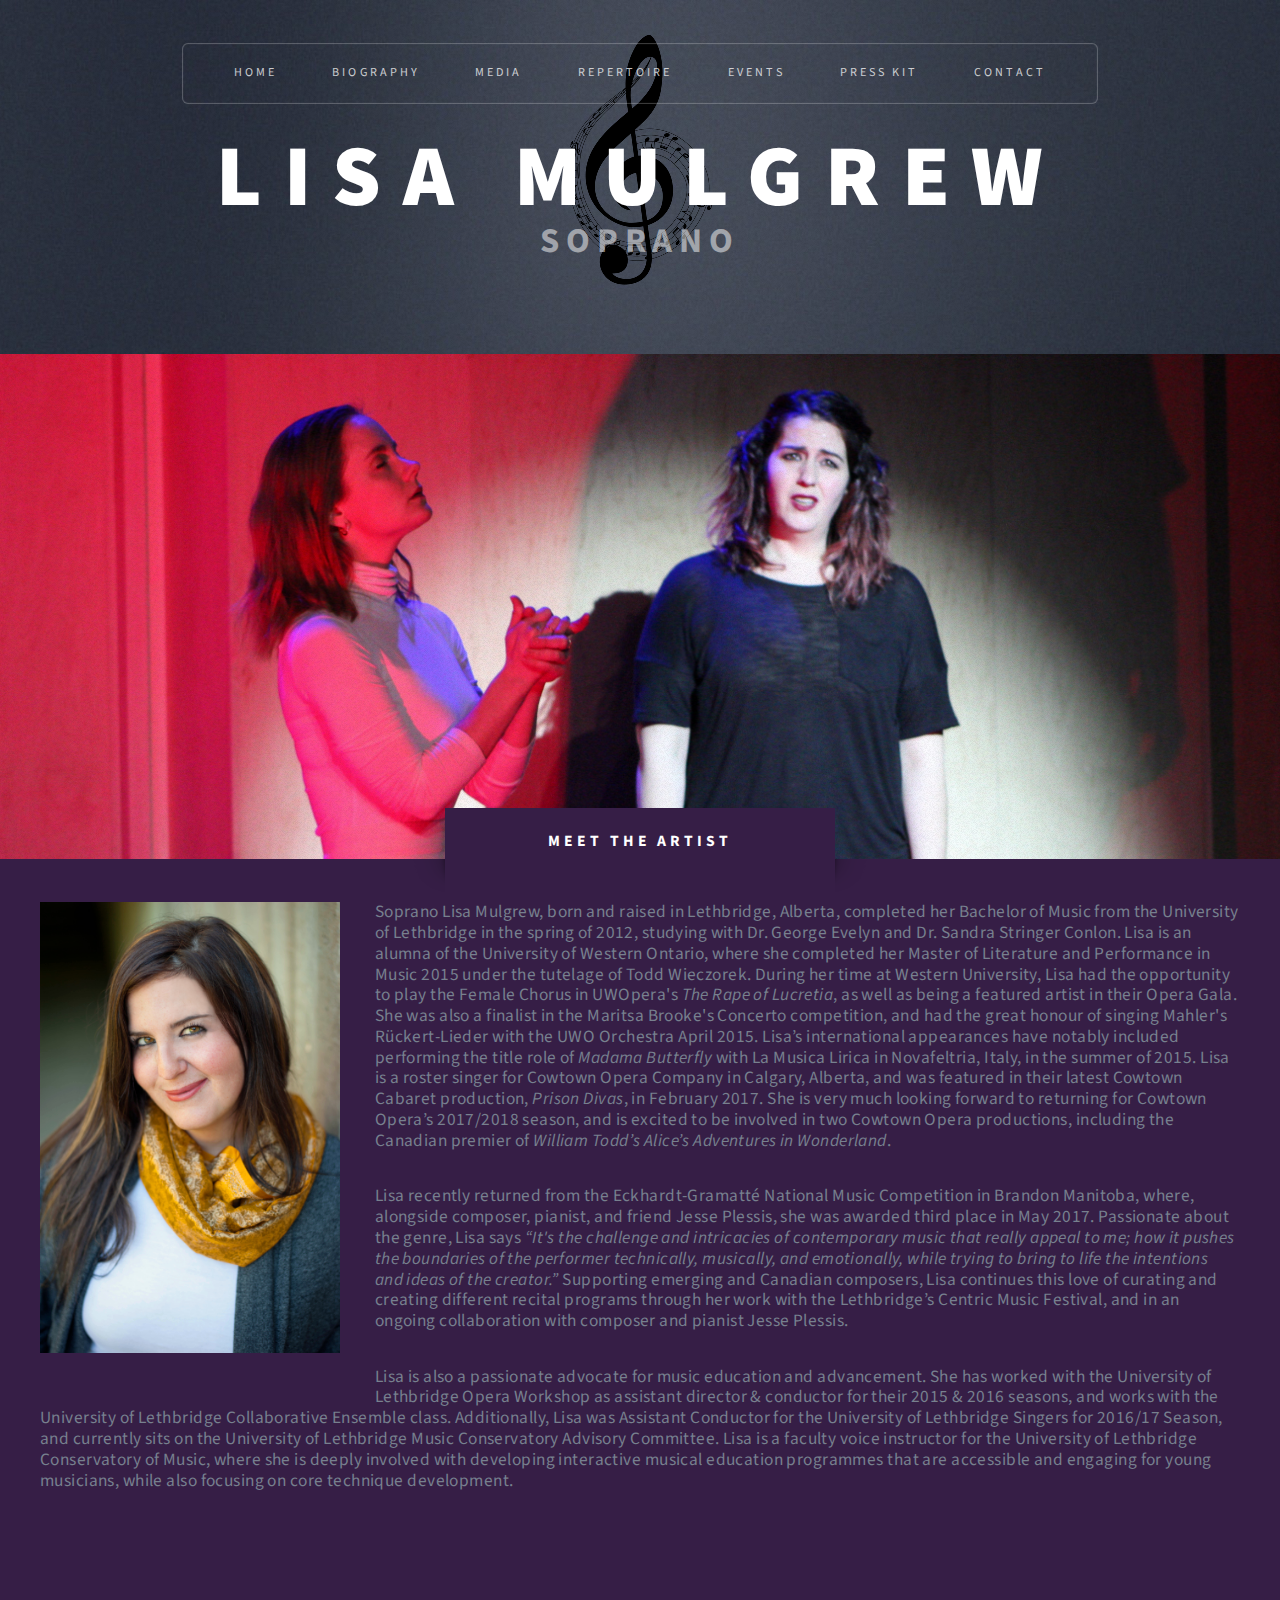
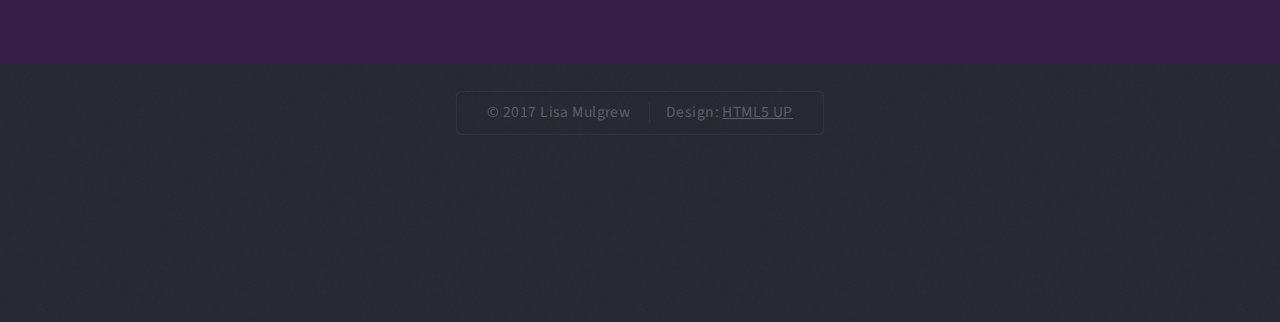
<file: biography.html>
<!DOCTYPE HTML>
<!--
	Escape Velocity by HTML5 UP
	html5up.net | @ajlkn
	Free for personal and commercial use under the CCA 3.0 license (html5up.net/license)
-->
<html>

<head>
    <title>Lisa Mulgrew | Biography</title>
    <meta charset="utf-8" />
    <meta name="viewport" content="width=device-width, initial-scale=1" />
    <!--[if lte IE 8]><script src="assets/js/ie/html5shiv.js"></script><![endif]-->
    <link rel="stylesheet" href="assets/css/main.css" />
    <!--[if lte IE 8]><link rel="stylesheet" href="assets/css/ie8.css" /><![endif]-->
</head>

<body class="no-sidebar">
    <div id="page-wrapper">

        <!-- Header -->
        <div id="header-wrapper" class="wrapper">
            <div id="header">

                <a href="#" class="image centered">
                <img src="images/Musical-Notes-Typography_144x250.png" alt="" />
				</a>
                <!-- Logo -->
                <div id="logo">
                    <h1><a href="index.html">Lisa Mulgrew</a></h1>
                    <p>Soprano</p>

                </div>

                <!-- Nav -->
                <nav id="nav">
                    <ul>
                        <li class="current"><a href="index.html">Home</a></li>
                        <li><a href="biography.html">Biography</a></li>
                        <li><a href="media.html">Media</a></li>
                        <li><a href="repertoire.html">Repertoire</a></li>
                        <li><a href="events.html">Events</a></li>
                        <li><a href="presskit.html">Press Kit</a></li>
                        <li><a href="contact.html">Contact</a></li>
                    </ul>
                </nav>

            </div>
               <a class="image featurednomargin">
										<img src="images/LiscaColtonHolmes.jpg" alt="" />
									</a>
        </div>

        <!-- Main -->
        <div class="wrapper style2">
            <div class="title">Meet the Artist</div>
            <div id="main" class="container">

                <!-- Content -->
                <div id="content">
                    <article class="box post">

                                    <a class="image headshotleft">
										<img src="images/Headshot1.jpg" alt="" />
									</a>
                        <p>Soprano Lisa Mulgrew, born and raised in Lethbridge, Alberta, completed her Bachelor of Music from the University of Lethbridge in the spring of 2012, studying with Dr. George Evelyn and Dr. Sandra Stringer Conlon.  Lisa is an alumna of the University of Western Ontario, where she completed her Master of Literature and Performance in Music 2015 under the tutelage of Todd Wieczorek. During her time at Western University, Lisa had the opportunity to play the Female Chorus in UWOpera's <i>The Rape of Lucretia</i>, as well as being a featured artist in their Opera Gala. She was also a finalist in the Maritsa Brooke's Concerto competition, and had the great honour of singing Mahler's Rückert-Lieder with the UWO Orchestra April 2015. Lisa’s international appearances have notably included performing the title role of <i>Madama Butterfly</i> with La Musica Lirica in Novafeltria, Italy, in the summer of 2015. Lisa is a roster singer for Cowtown Opera Company in Calgary, Alberta, and was featured in their latest Cowtown Cabaret production, <i>Prison Divas</i>, in February 2017. She is very much looking forward to returning for Cowtown Opera’s 2017/2018 season, and is excited to be involved in two Cowtown Opera productions, including the Canadian premier of <i>William Todd’s Alice’s Adventures in Wonderland</i>.</p>
                        <p>Lisa recently returned from the Eckhardt-Gramatté National Music Competition in Brandon Manitoba, where, alongside composer, pianist, and friend Jesse Plessis, she was awarded third place in May 2017. Passionate about the genre, Lisa says <i>“It's the challenge and intricacies of contemporary music that really appeal to me; how it pushes the boundaries of the performer technically, musically, and emotionally, while trying to bring to life the intentions and ideas of the creator.”</i> Supporting emerging and Canadian composers, Lisa continues this love of curating and creating different recital programs through her work with the Lethbridge’s Centric Music Festival, and in an ongoing collaboration with composer and pianist Jesse Plessis.</p>
                        <p>Lisa is also a passionate advocate for music education and advancement. She has worked with the University of Lethbridge Opera Workshop as assistant director & conductor for their 2015 & 2016 seasons, and works with the University of Lethbridge Collaborative Ensemble class. Additionally, Lisa was Assistant Conductor for the University of Lethbridge Singers for 2016/17 Season, and currently sits on the University of Lethbridge Music Conservatory Advisory Committee. Lisa is a faculty voice instructor for the University of Lethbridge Conservatory of Music, where she is deeply involved with developing interactive musical education programmes that are accessible and engaging for young musicians, while also focusing on core technique development.</p>
                    </article>
                </div>

            </div>
        </div>

        <!-- Footer -->
        <div id="footer-wrapper" class="wrapper">

            <div id="copyright">
                <ul>
                    <li>&copy; 2017 Lisa Mulgrew</li>
                    <li>Design: <a href="http://html5up.net">HTML5 UP</a></li>
                </ul>
            </div>
        </div>

    </div>

    <!-- Scripts -->

    <script src="assets/js/jquery.min.js"></script>
    <script src="assets/js/jquery.dropotron.min.js"></script>
    <script src="assets/js/skel.min.js"></script>
    <script src="assets/js/skel-viewport.min.js"></script>
    <script src="assets/js/util.js"></script>
    <!--[if lte IE 8]><script src="assets/js/ie/respond.min.js"></script><![endif]-->
    <script src="assets/js/main.js"></script>

</body>

</html>
</file>
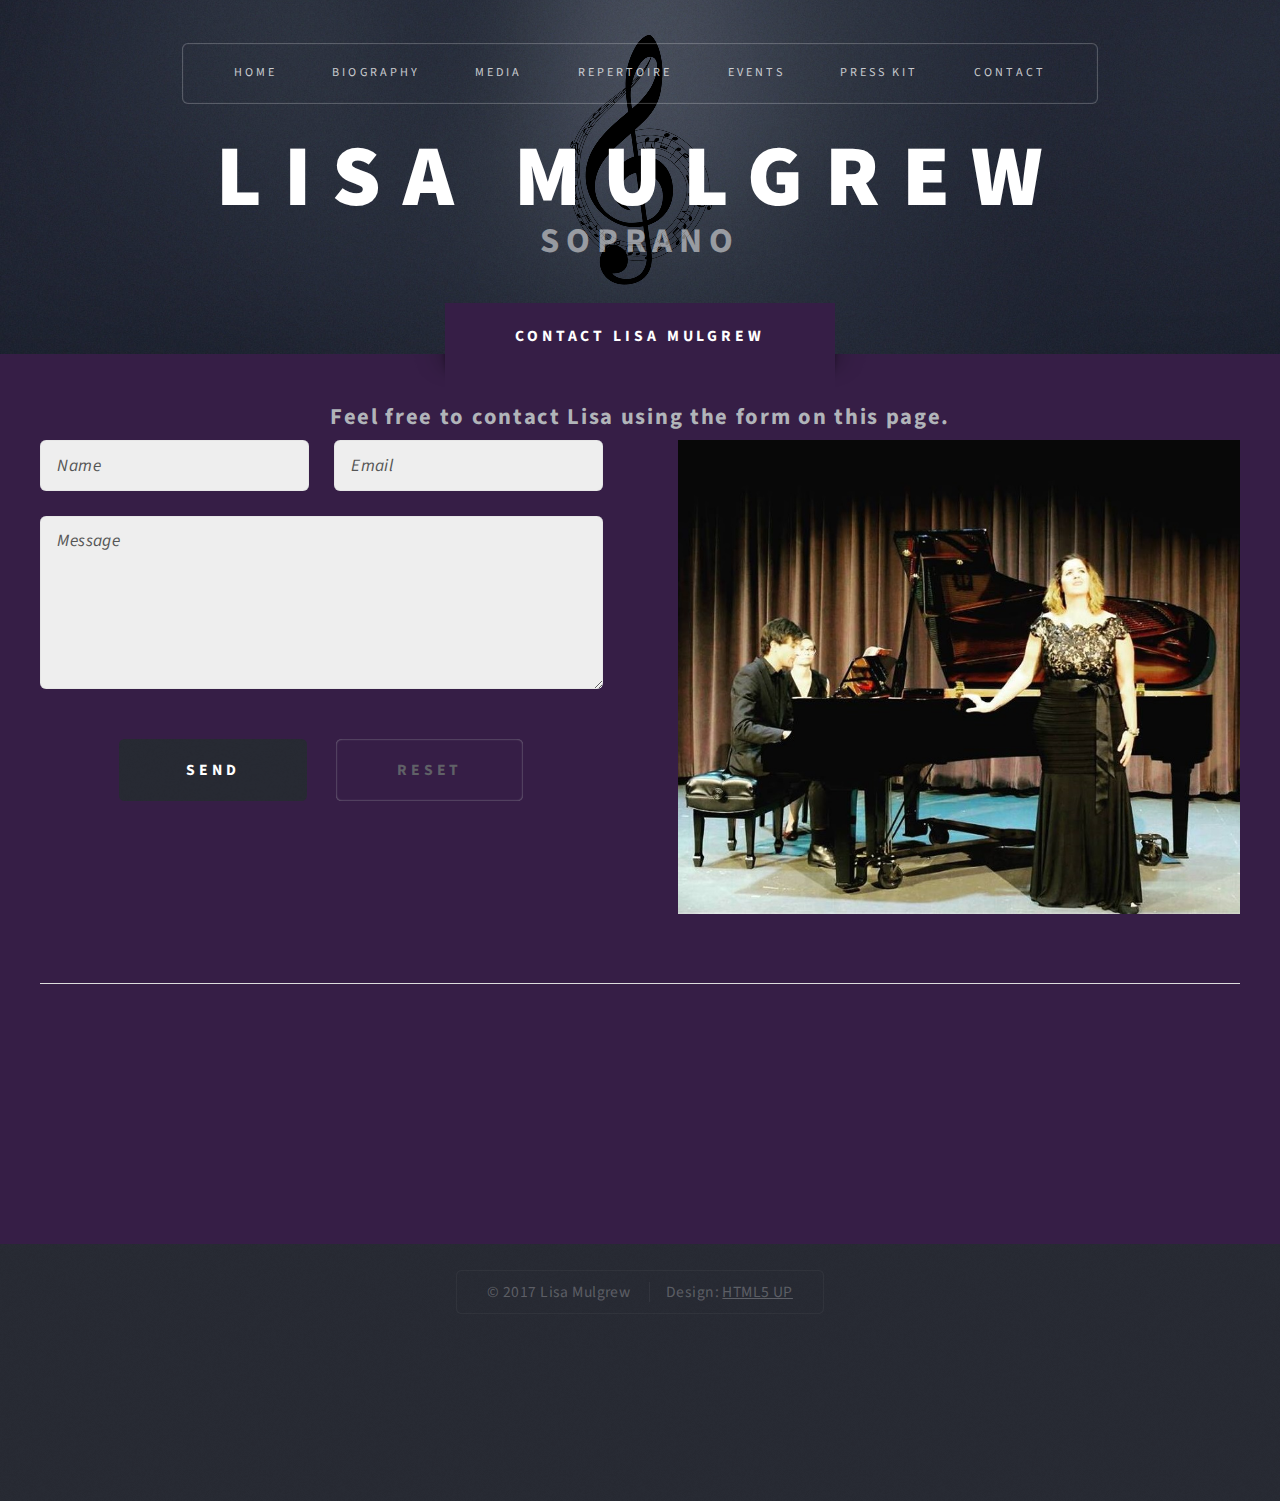
<file: contact.html>
<!DOCTYPE HTML>
<!--
	Escape Velocity by HTML5 UP
	html5up.net | @ajlkn
	Free for personal and commercial use under the CCA 3.0 license (html5up.net/license)
-->
<html>

<head>
    <title>Lisa Mulgrew | Contact</title>
    <meta charset="utf-8" />
    <meta name="viewport" content="width=device-width, initial-scale=1" />
    <!--[if lte IE 8]><script src="assets/js/ie/html5shiv.js"></script><![endif]-->
    <link rel="stylesheet" href="assets/css/main.css" />
    <!--[if lte IE 8]><link rel="stylesheet" href="assets/css/ie8.css" /><![endif]-->
</head>

<body class="no-sidebar">
    <div id="page-wrapper">

        <!-- Header -->
        <div id="header-wrapper" class="wrapper">
            <div id="header">

                <a href="#" class="image centered">
                <img src="images/Musical-Notes-Typography_144x250.png" alt="" />
				</a>
                <!-- Logo -->
                <div id="logo">
                    <h1><a href="index.html">Lisa Mulgrew</a></h1>
                    <p>Soprano</p>

                </div>

                <!-- Nav -->
                <nav id="nav">
                    <ul>
                        <li class="current"><a href="index.html">Home</a></li>
                        <li><a href="biography.html">Biography</a></li>
                        <li><a href="media.html">Media</a></li>
                        <li><a href="repertoire.html">Repertoire</a></li>
                        <li><a href="events.html">Events</a></li>
                        <li><a href="presskit.html">Press Kit</a></li>
                        <li><a href="contact.html">Contact</a></li>
                    </ul>
                </nav>

            </div>
        </div>

        <!-- Main -->
        <div class="wrapper style2">
            <div class="title">Contact Lisa Mulgrew</div>
            <div id="main" class="container">
                <p></p>
                <p></p>
                <!-- Content -->
                <div id="content">
                    <article class="box post">
                        <header class="style1">
                            <h1>
                                <p>Feel free to contact Lisa using the form on this page. </p>
                                <p> </p>
                            </h1>

                            <div class="row 150%">
                                <div class="6u 12u(mobile)">

                                    <!-- Contact Form -->
                                    <section>
                                        <form method="post" action="https://formspree.io/lisa.mulgrew@gmail.com">
                                            <div class="row 50%">
                                                <div class="6u 12u(mobile)">
                                                    <input type="text" name="name" id="contact-name" placeholder="Name" />
                                                </div>
                                                <div class="6u 12u(mobile)">
                                                    <input type="text" name="email" id="contact-email" placeholder="Email" />
                                                </div>
                                            </div>
                                            <div class="row 50%">
                                                <div class="12u">
                                                    <textarea name="message" id="contact-message" placeholder="Message" rows="4"></textarea>
                                                </div>
                                            </div>
                                            <div class="row">
                                                <div class="12u">
                                                    <ul class="actions">
                                                        <li><input type="submit" class="style1" value="Send" /></li>
                                                        <li><input type="reset" class="style2" value="Reset" /></li>
                                                    </ul>
                                                </div>
                                            </div>
                                        </form>
                                    </section>

                                </div>
                                <div class="6u 12u(mobile)">

                                    <!-- Contact -->
                                    <section class="feature-list small">
                                                                   <a class="image featured">
                                    <img src="images/JandL2.jpg" alt="" /></a>
                                    </section>

                                </div>
                            </div>
                            <hr />
                </div>

            </div>
        </div>




        <!-- Footer -->
        <div id="footer-wrapper" class="wrapper">

            <div id="copyright">
                <ul>
                    <li>&copy; 2017 Lisa Mulgrew</li>
                    <li>Design: <a href="http://html5up.net">HTML5 UP</a></li>
                </ul>
            </div>
        </div>

    </div>

    <!-- Scripts -->

    <script src="assets/js/jquery.min.js"></script>
    <script src="assets/js/jquery.dropotron.min.js"></script>
    <script src="assets/js/skel.min.js"></script>
    <script src="assets/js/skel-viewport.min.js"></script>
    <script src="assets/js/util.js"></script>
    <!--[if lte IE 8]><script src="assets/js/ie/respond.min.js"></script><![endif]-->
    <script src="assets/js/main.js"></script>

</body>

</html>
</file>
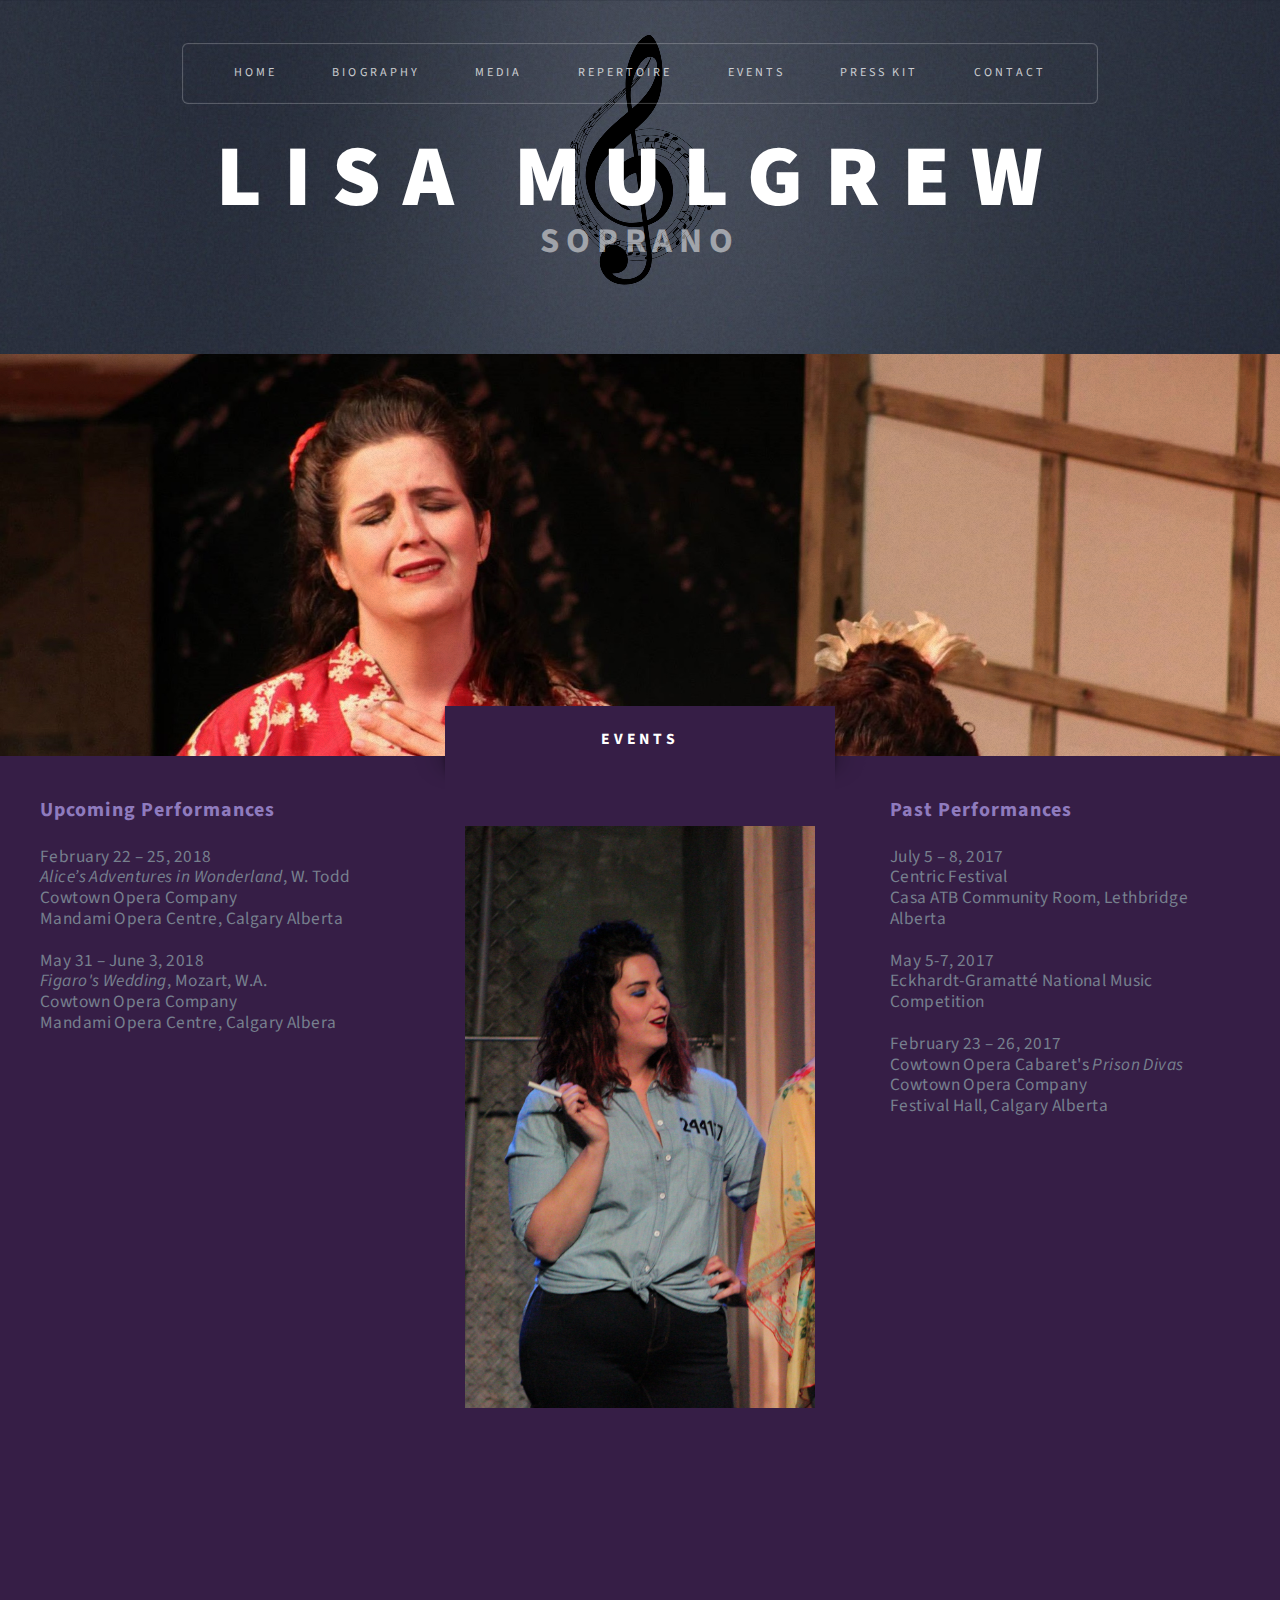
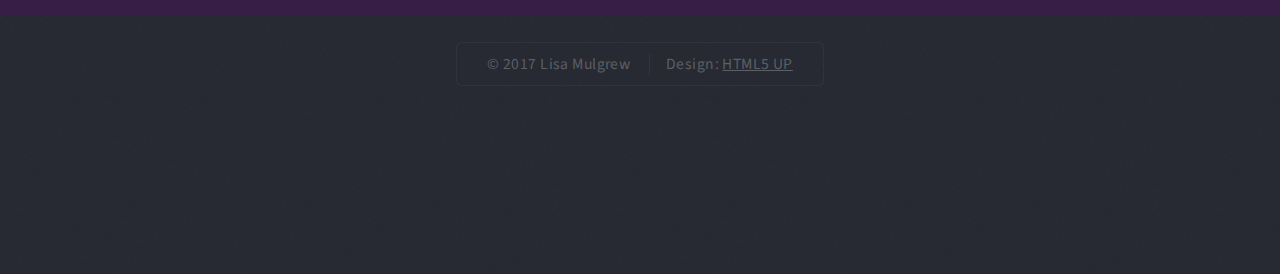
<file: events.html>
<!DOCTYPE HTML>
<!--
	Escape Velocity by HTML5 UP
	html5up.net | @ajlkn
	Free for personal and commercial use under the CCA 3.0 license (html5up.net/license)
-->
<html>

<head>
    <title>Lisa Mulgrew | Events</title>
    <meta charset="utf-8" />
    <meta name="viewport" content="width=device-width, initial-scale=1" />
    <!--[if lte IE 8]><script src="assets/js/ie/html5shiv.js"></script><![endif]-->
    <link rel="stylesheet" href="assets/css/main.css" />
    <!--[if lte IE 8]><link rel="stylesheet" href="assets/css/ie8.css" /><![endif]-->
</head>

<body class="no-sidebar">
    <div id="page-wrapper">

        <!-- Header -->
        <div id="header-wrapper" class="wrapper">
            <div id="header">

                <a href="#" class="image centered">
                <img src="images/Musical-Notes-Typography_144x250.png" alt="" />
				</a>
                <!-- Logo -->
                <div id="logo">
                    <h1><a href="index.html">Lisa Mulgrew</a></h1>
                    <p>Soprano</p>

                </div>

                <!-- Nav -->
                <nav id="nav">
                    <ul>
                        <li class="current"><a href="index.html">Home</a></li>
                        <li><a href="biography.html">Biography</a></li>
                        <li><a href="media.html">Media</a></li>
                        <li><a href="repertoire.html">Repertoire</a></li>
                        <li><a href="events.html">Events</a></li>
                        <li><a href="presskit.html">Press Kit</a></li>
                        <li><a href="contact.html">Contact</a></li>
                    </ul>
                </nav>

            </div>
                                   <a class="image featurednomargin">
                <img src="images/LisaButterfly3.jpg" alt="" />
				</a>
        </div>

        <!-- Main -->
        <div class="wrapper style2">
            <div class="title">Events</div>
            <div id="main" class="container">

                <!-- Content -->
                <div id="content">
                    
                    <div class="row 150%">
                        <div class="4u 12u(mobile)">
                            <section class="box">
                                <header>
                                    <h2>Upcoming Performances</h2>
                                </header>
                    <p>

February 22 – 25, 2018<br/>
<i>Alice’s Adventures in Wonderland</i>, W. Todd<br/>
Cowtown Opera Company<br/>
Mandami Opera Centre, Calgary Alberta<br/><br/>

May 31 – June 3, 2018<br/>
<i>Figaro's Wedding</i>, Mozart, W.A.<br/>
Cowtown Opera Company<br/>
Mandami Opera Centre, Calgary Albera<br/></p>    


                            </section>
                        </div>
                        <div class="4u 12u(mobile)">
                            <section class="box">
                                <header>
                                    <h2></h2>
                                </header>

                                <a class="image featured">
                                    <img src="images/prisondivas.jpg" alt="" /></a>

                             

                            </section>

                        </div>
                        <div class="4u 12u(mobile)">
                            <section class="box">


                                <header>
                                    <h2>Past Performances</h2>
                                </header>
<p>
July 5 – 8, 2017<br/>
Centric Festival <br/>
Casa ATB Community Room, Lethbridge Alberta<br/><br/>

May 5-7, 2017<br/>
Eckhardt-Gramatté National Music Competition<br/><br/>

February 23 – 26, 2017<br/>
Cowtown Opera Cabaret's <i>Prison Divas</i><br/>
Cowtown Opera Company<br/>
Festival Hall, Calgary Alberta<br/><br/>
    </p>

                            </section>
                        </div>


                    </div>                        

                    

                </div>
            </div>
        </div>

        <!-- Footer -->
        <div id="footer-wrapper" class="wrapper">

            <div id="copyright">
                <ul>
                    <li>&copy; 2017 Lisa Mulgrew</li>
                    <li>Design: <a href="http://html5up.net">HTML5 UP</a></li>
                </ul>
            </div>
        </div>


    </div>

    <!-- Scripts -->

    <script src="assets/js/jquery.min.js"></script>
    <script src="assets/js/jquery.dropotron.min.js"></script>
    <script src="assets/js/skel.min.js"></script>
    <script src="assets/js/skel-viewport.min.js"></script>
    <script src="assets/js/util.js"></script>
    <!--[if lte IE 8]><script src="assets/js/ie/respond.min.js"></script><![endif]-->
    <script src="assets/js/main.js"></script>

</body>

</html>
</file>
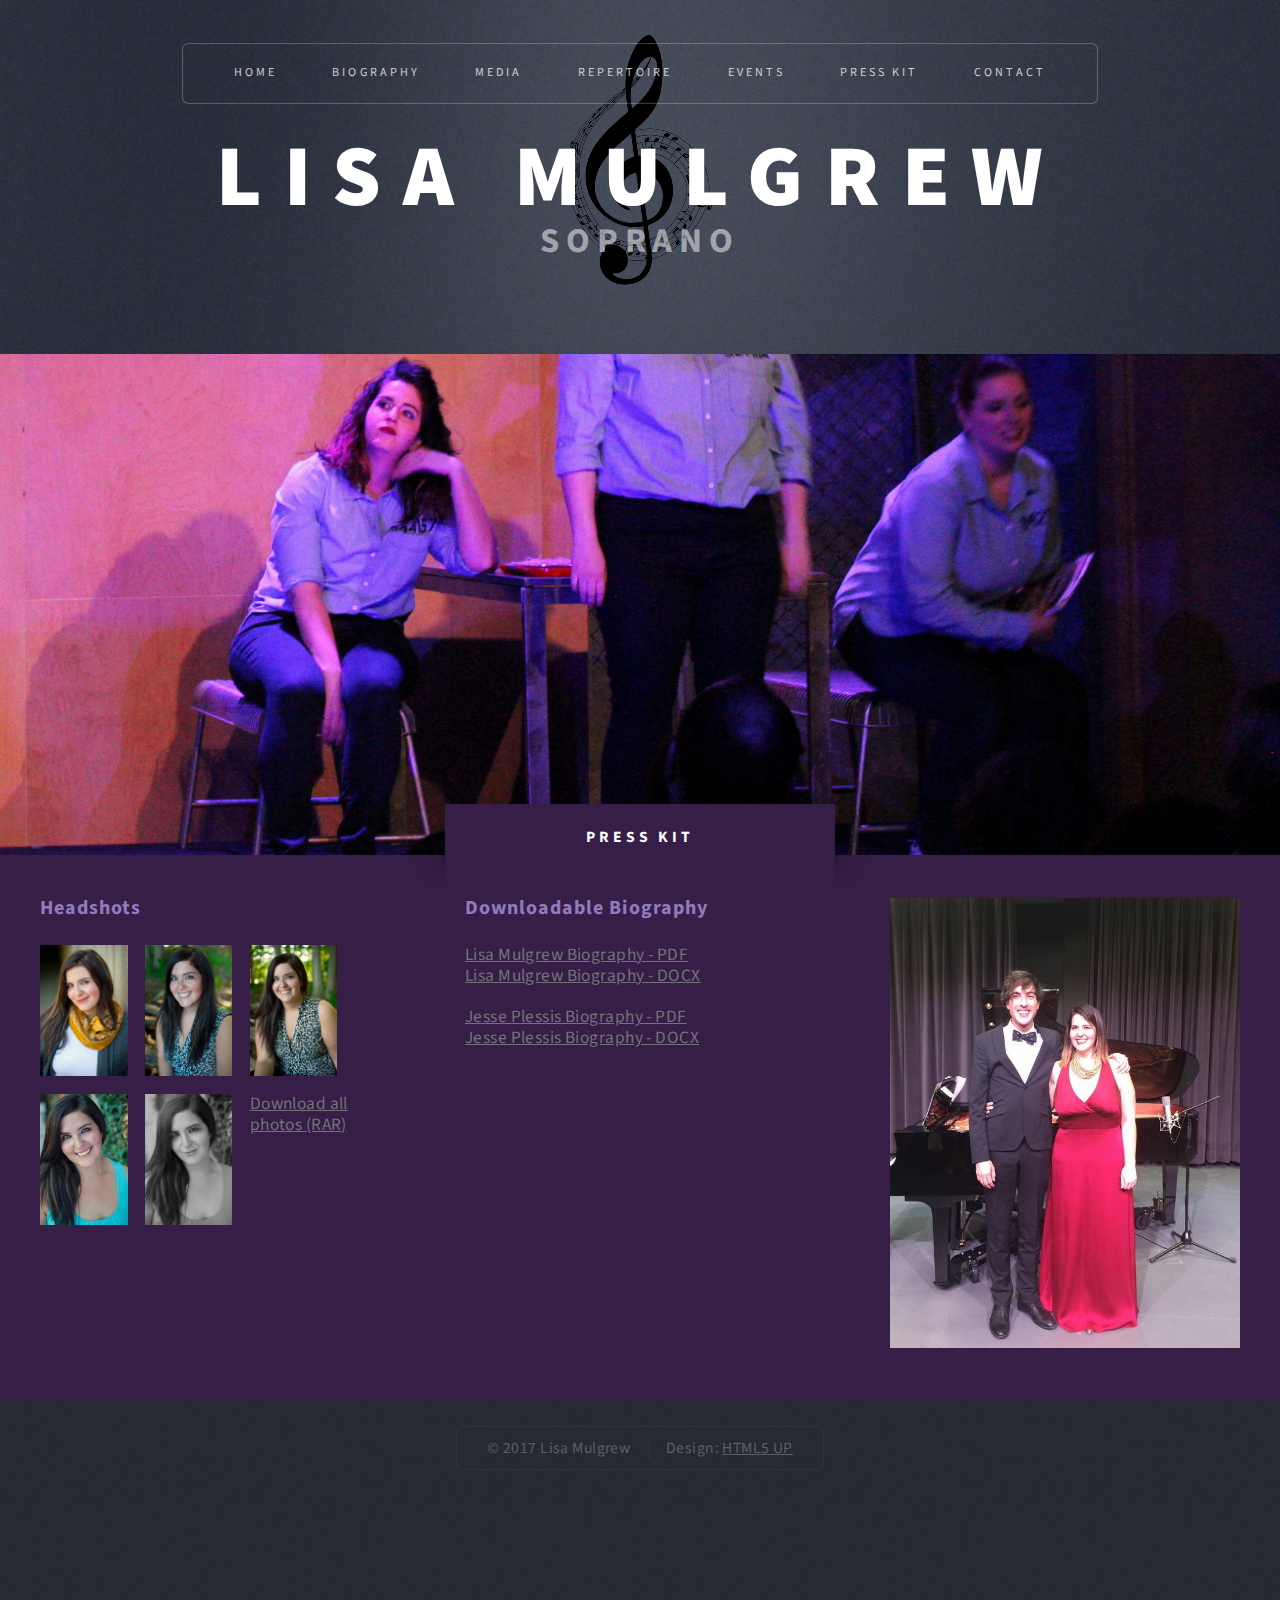
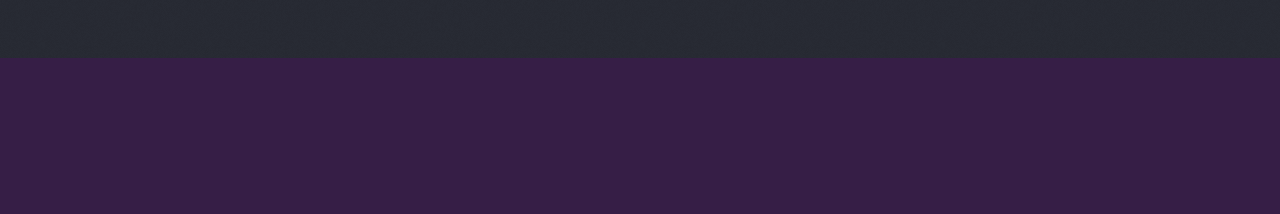
<file: presskit.html>
<!DOCTYPE HTML>
<!--
	Escape Velocity by HTML5 UP
	html5up.net | @ajlkn
	Free for personal and commercial use under the CCA 3.0 license (html5up.net/license)
-->
<html>

<head>
    <title>Lisa Mulgrew | Press Kit</title>
    <meta charset="utf-8" />
    <meta name="viewport" content="width=device-width, initial-scale=1" />
    <!--[if lte IE 8]><script src="assets/js/ie/html5shiv.js"></script><![endif]-->
    <link rel="stylesheet" href="assets/css/main.css" />
    <!--[if lte IE 8]><link rel="stylesheet" href="assets/css/ie8.css" /><![endif]-->
</head>

<body class="no-sidebar">
    <div id="page-wrapper">

        <!-- Header -->
        <div id="header-wrapper" class="wrapper">
            <div id="header">

                <a href="#" class="image centered">
                <img src="images/Musical-Notes-Typography_144x250.png" alt="" />
				</a>
                <!-- Logo -->
                <div id="logo">
                    <h1><a href="index.html">Lisa Mulgrew</a></h1>
                    <p>Soprano</p>

                </div>

                <!-- Nav -->
                <nav id="nav">
                    <ul>
                        <li class="current"><a href="index.html">Home</a></li>
                        <li><a href="biography.html">Biography</a></li>
                        <li><a href="media.html">Media</a></li>
                        <li><a href="repertoire.html">Repertoire</a></li>
                        <li><a href="events.html">Events</a></li>
                        <li><a href="presskit.html">Press Kit</a></li>
                        <li><a href="contact.html">Contact</a></li>
                    </ul>
                </nav>

            </div>

            <a class="image featurednomargin">
                <img src="images/w.jpg" alt="" />
				</a>

        </div>

        <!-- Main -->
        <div class="wrapper style2">
            <div class="title">Press Kit</div>
            <div id="main" class="container">

                <!-- Content -->

                <div id="content">

                    <div class="row 150%">
                        <div class="4u 12u(mobile)">
                            <section class="box">
                                <header>
                                    <h2>Headshots</h2>
                                </header>
<p>
                                <a href="presskit/Headshot1.jpg" class="image headerheadshotspresskit">
                                    <img src="images/Headshot1.jpg" alt="" /></a>
                                <a href="presskit/Headshot2.jpg" class="image headerheadshotspresskit">
                                    <img src="images/Headshot2.jpg" alt="" /></a>
                                <a href="presskit/Headshot3.jpg" class="image headerheadshotspresskit">
                                    <img src="images/Headshot3.jpg" alt="" /></a>
                                <a href="presskit/Headshot4.jpg" class="image headerheadshotspresskit">
                                    <img src="images/Headshot4.jpg" alt="" /></a>
                                <a href="presskit/Headshot5.jpg" class="image headerheadshotspresskit">
                                    <img src="images/Headshot5.jpg" alt="" /></a></p>
                                <p><a href="/presskit/Lisa-Mulgrew-Press-Kit.rar">Download all photos (RAR)</a></p>


                            </section>
                        </div>
                        <div class="4u 12u(mobile)">
                            <section class="box">
                                <header>
                                    <h2>Downloadable Biography</h2>
                                </header>

                                <a href="/presskit/LisaMulgrew.pdf">Lisa Mulgrew Biography - PDF</a> <br>
                                <a href="/presskit/LisaMulgrew.docx">Lisa Mulgrew Biography - DOCX</a> <br><br>
                                
                                <a href="/presskit/JessePlessis.pdf">Jesse Plessis Biography - PDF</a> <br>
                                <a href="/presskit/JessePlessis.docx">Jesse Plessis Biography - DOCX</a>

                             

                            </section>

                        </div>
                        <div class="4u 12u(mobile)">
                            <section class="box">

                                <a class="image featured">
                                    <img src="images/JandL.jpg" alt="" /></a>

                            </section>
                        </div>


                    </div>

                </div>
            </div>

 

            <!-- Footer -->
            <div id="footer-wrapper" class="wrapper">

                <div id="copyright">
                    <ul>
                        <li>&copy; 2017 Lisa Mulgrew</li>
                        <li>Design: <a href="http://html5up.net">HTML5 UP</a></li>
                    </ul>
                </div>
            </div>

        </div>

        <!-- Scripts -->

        <script src="assets/js/jquery.min.js"></script>
        <script src="assets/js/jquery.dropotron.min.js"></script>
        <script src="assets/js/skel.min.js"></script>
        <script src="assets/js/skel-viewport.min.js"></script>
        <script src="assets/js/util.js"></script>
        <!--[if lte IE 8]><script src="assets/js/ie/respond.min.js"></script><![endif]-->
        <script src="assets/js/main.js"></script>

</body>

</html>
</file>
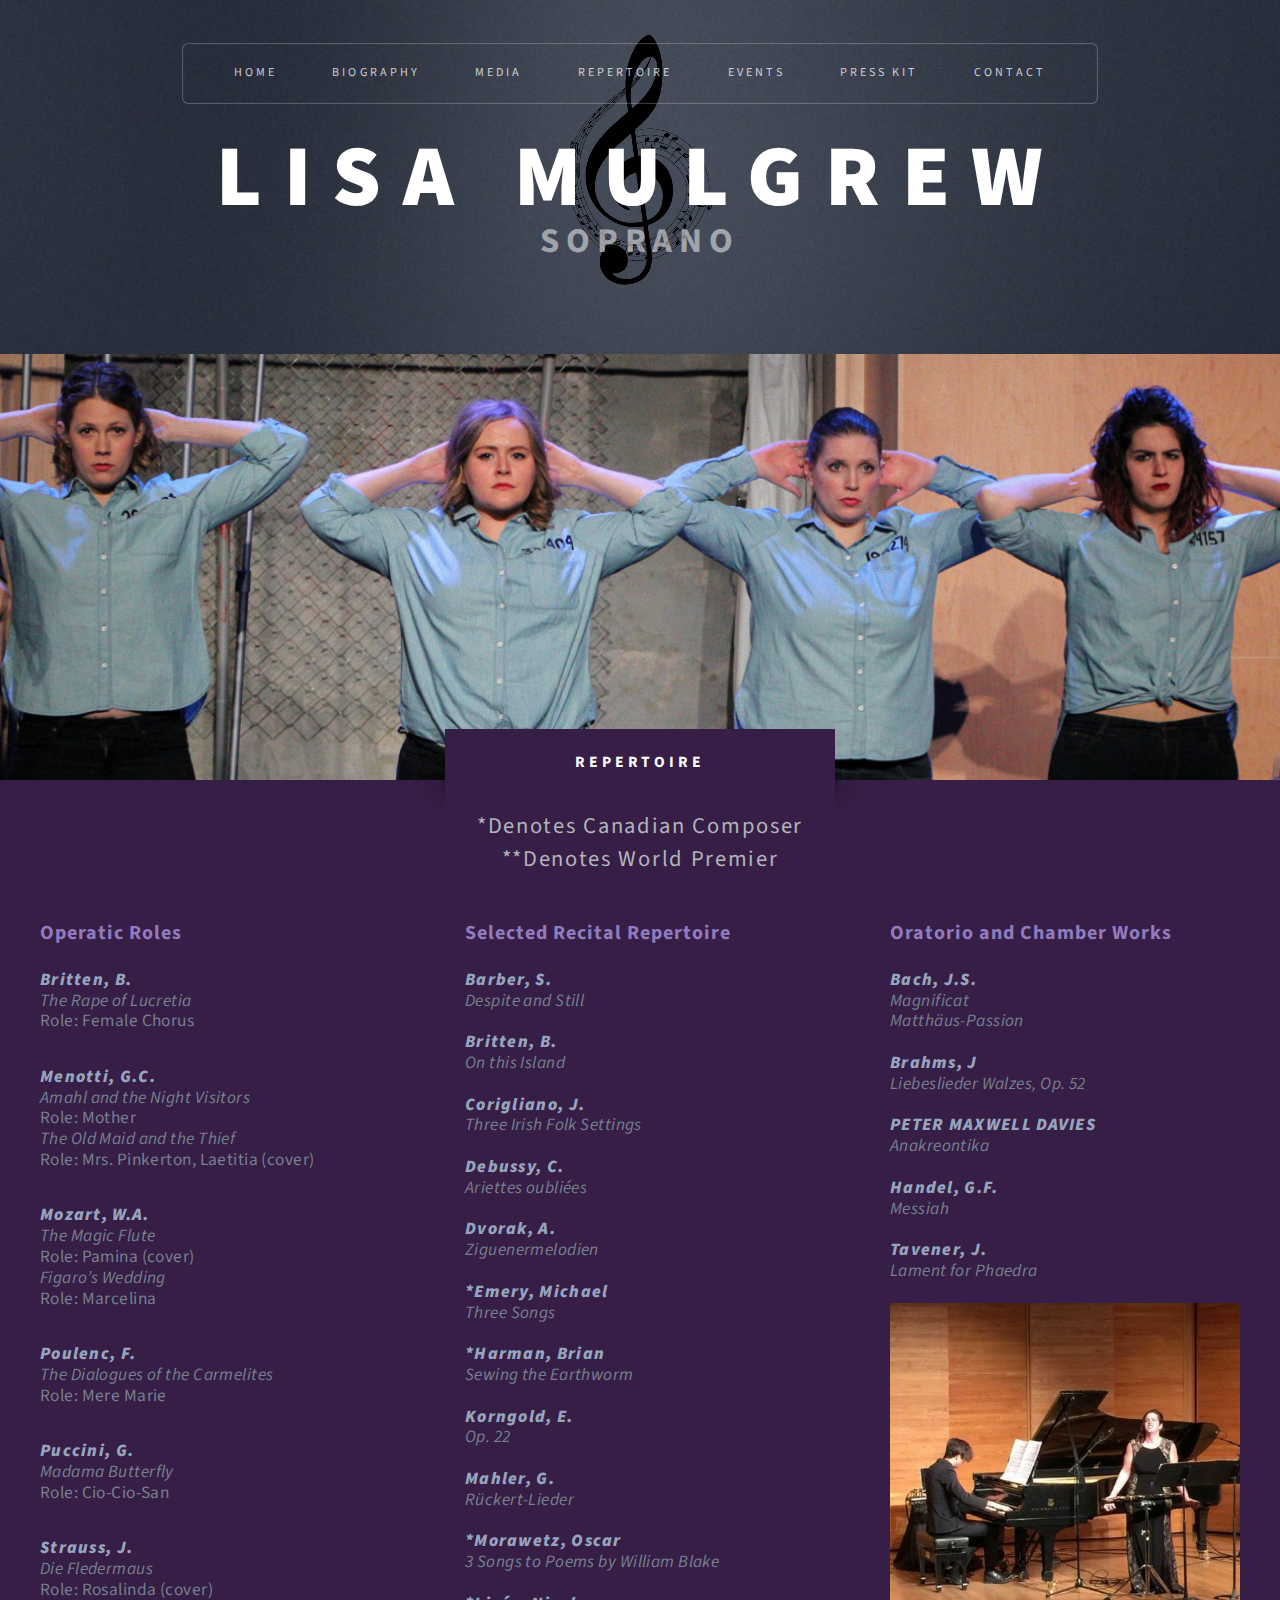
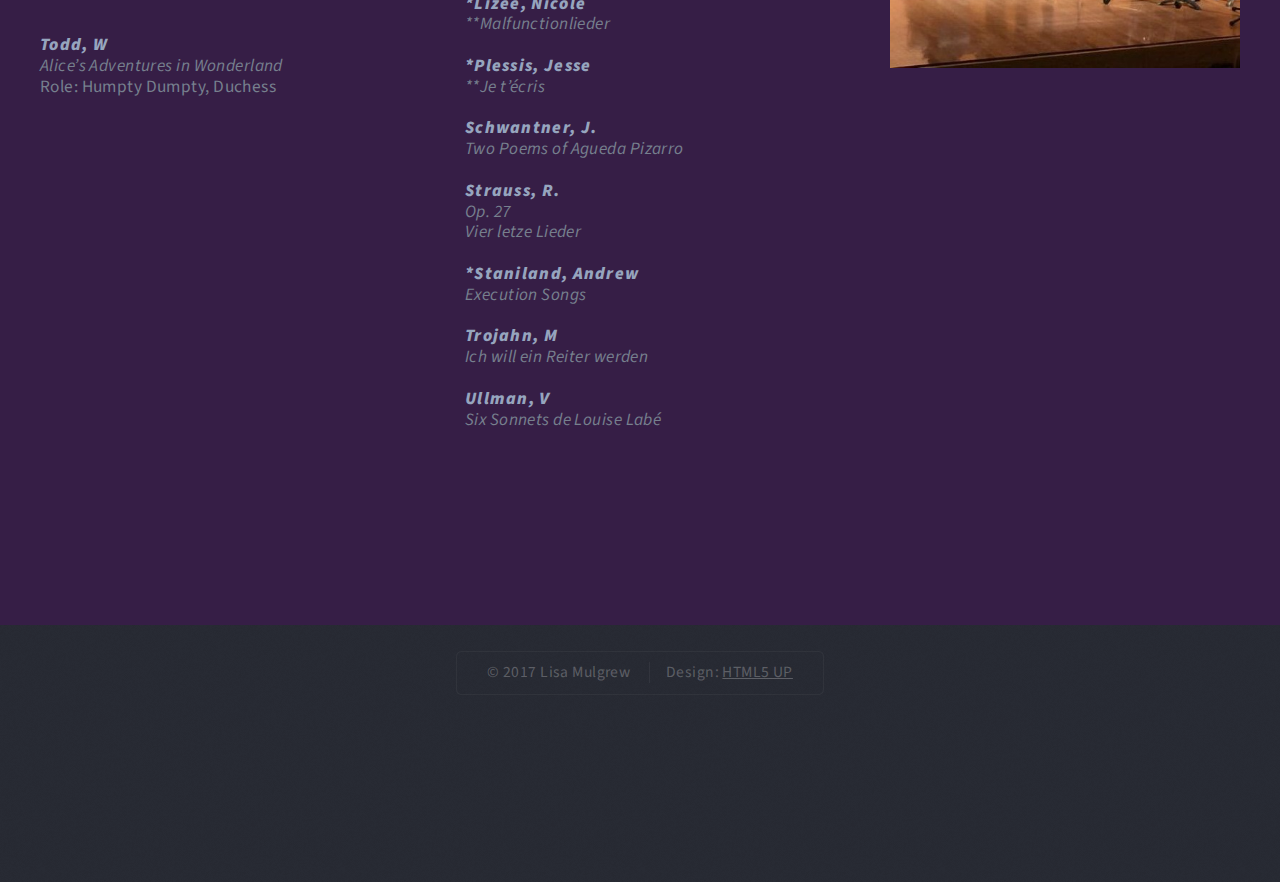
<file: repertoire.html>
<!DOCTYPE HTML>
<!--
	Escape Velocity by HTML5 UP
	html5up.net | @ajlkn
	Free for personal and commercial use under the CCA 3.0 license (html5up.net/license)
-->
<html>

<head>
    <title>Lisa Mulgrew | Repertoire</title>
    <meta charset="utf-8" />
    <meta name="viewport" content="width=device-width, initial-scale=1" />
    <!--[if lte IE 8]><script src="assets/js/ie/html5shiv.js"></script><![endif]-->
    <link rel="stylesheet" href="assets/css/main.css" />
    <!--[if lte IE 8]><link rel="stylesheet" href="assets/css/ie8.css" /><![endif]-->
</head>

<body class="no-sidebar">
    <div id="page-wrapper">

        <!-- Header -->
        <div id="header-wrapper" class="wrapper">
            <div id="header">

                <a href="#" class="image centered">
                <img src="images/Musical-Notes-Typography_144x250.png" alt="" />
				</a>
                <!-- Logo -->
                <div id="logo">
                    <h1><a href="index.html">Lisa Mulgrew</a></h1>
                    <p>Soprano</p>

                </div>

                <!-- Nav -->
                <nav id="nav">
                    <ul>
                        <li class="current"><a href="index.html">Home</a></li>
                        <li><a href="biography.html">Biography</a></li>
                        <li><a href="media.html">Media</a></li>
                        <li><a href="repertoire.html">Repertoire</a></li>
                        <li><a href="events.html">Events</a></li>
                        <li><a href="presskit.html">Press Kit</a></li>
                        <li><a href="contact.html">Contact</a></li>
                    </ul>
                </nav>

            </div>
                            <a class="image featurednomargin">
                <img src="images/prison2.jpg" alt="" />
				</a>
        </div>

        <!-- Main -->
        <div class="wrapper style2">
            <div class="title">Repertoire</div>
            <div id="main" class="container">

                <!-- Content -->
                <div id="content">
                    <article class="box post">
                        <header class="style1">
                            <p>*Denotes Canadian Composer<br/>
                                </p>
                            <p>**Denotes World Premier<br/>
                                </p>
                            
                        </header>
                        
                    <div class="row 150%">
                        <div class="4u 12u(mobile)">
                            <section class="box">
                                <header>
                                    <h2>Operatic Roles</h2>
                                </header>

<p><b><i>Britten, B.</i></b><br/>
<i>The Rape of Lucretia</i><br/> 
Role: Female Chorus<br/>              
<p><b><i>Menotti, G.C.</i></b><br/>
<i>Amahl and the Night Visitors</i><br/>
Role: Mother<br/>
<i>The Old Maid and the Thief</i><br/>
Role: Mrs. Pinkerton, Laetitia (cover)<br/>
<p><b><i>Mozart, W.A.</i></b><br/>
<i>The Magic Flute</i><br/> 
Role: Pamina (cover)<br/>          
<i>Figaro’s Wedding</i><br/>
Role: Marcelina</p>
<p><b><i>Poulenc, F.</i></b><br/>
<i>The Dialogues of the Carmelites</i><br/>
Role: Mere Marie<br/>    
<p><b><i>Puccini, G.</i></b><br/>
<i>Madama Butterfly</i><br/> 
Role: Cio-Cio-San
<p><b><i>Strauss, J.</i></b><br/>
<i>Die Fledermaus</i><br/>
Role: Rosalinda (cover)</p>        
<p><b><i>Todd, W</i></b><br/>
<i>Alice’s Adventures in Wonderland</i><br/>
Role: Humpty Dumpty, Duchess<br/>
                                </p>
                               
                            </section>
                        </div>
                        <div class="4u 12u(mobile)">
                            <section class="box">
                                <header>
                                    <h2>Selected Recital Repertoire</h2>
                                </header>

<p><b><i>Barber, S.</i></b><br/>
<i>Despite and Still</i><br/><br/>
<b><i>Britten, B.</i></b><br/>
<i>On this Island</i><br/><br/>
<b><i>Corigliano, J.</i></b><br/>
<i>Three Irish Folk Settings</i><br/><br/>
<b><i>Debussy, C.</i></b><br/>
<i>Ariettes oubliées</i><br/><br/>
<b><i>Dvorak, A.</i></b><br/>
<i>Ziguenermelodien</i><br/><br/>
<b><i>*Emery, Michael</i></b><br/>
<i>Three Songs</i><br/><br/>
<b><i>*Harman, Brian</i></b><br/>
<i>Sewing the Earthworm</i><br/><br/>
<b><i>Korngold, E.</i></b><br/>
<i>Op. 22</i><br/><br/>
<b><i>Mahler, G.</i></b><br/>
<i>Rückert-Lieder</i><br/><br/>
<b><i>*Morawetz, Oscar</i></b><br/>
<i>3 Songs to Poems by William Blake</i><br/><br/>
<b><i>*Lizée, Nicole</i></b><br/>
<i>**Malfunctionlieder</i><br/><br/>
<b><i>*Plessis, Jesse</i></b><br/>
<i>**Je t’écris</i><br/><br/>
<b><i>Schwantner, J.</i></b><br/>
<i>Two Poems of Agueda Pizarro</i><br/><br/>

<b><i>Strauss, R.</i></b><br/>
<i>Op. 27</i><br/>
<i>Vier letze Lieder</i><br/><br/>

<b><i>*Staniland, Andrew</i></b><br/>
<i>Execution Songs</i><br/><br/>

<b><i>Trojahn, M</i></b><br/>
<i>Ich will ein Reiter werden</i><br/><br/>

<b><i>Ullman, V</i></b><br/>
<i>Six Sonnets de Louise Labé</i><br/><br/>
                                </p>
                               
                            </section>
                        </div>
                        <div class="4u 12u(mobile)">
                            <section class="box">
                                <header>
                                    <h2>Oratorio and Chamber Works</h2>
                                </header>

                                <p>
<b><i>Bach, J.S.</i></b><br/>
<i>Magnificat</i><br/>
<i>Matthäus-Passion</i><br/><br/>
<b><i>Brahms, J</i></b><br/>
<i>Liebeslieder Walzes, Op. 52</i><br/><br/>
<b><i>PETER MAXWELL DAVIES</i></b><br/>
<i>Anakreontika</i><br/><br/>

<b><i>Handel, G.F.</i></b><br/>
<i>Messiah</i><br/><br/>
<b><i>Tavener, J.</i></b><br/>
<i>Lament for Phaedra</i><br/><br/>
  <a class="image featured">
                                    <img src="images/Egre1.jpg" alt="" /></a>

                                    
                                    
                                </p>
     
                            </section>
                        </div>
                    </div>
                        
  
                    </article>

                </div>

            </div>
        </div>

        <!-- Footer -->
        <div id="footer-wrapper" class="wrapper">

            <div id="copyright">
                <ul>
                    <li>&copy; 2017 Lisa Mulgrew</li>
                    <li>Design: <a href="http://html5up.net">HTML5 UP</a></li>
                </ul>
            </div>
        </div>


    </div>

    <!-- Scripts -->

    <script src="assets/js/jquery.min.js"></script>
    <script src="assets/js/jquery.dropotron.min.js"></script>
    <script src="assets/js/skel.min.js"></script>
    <script src="assets/js/skel-viewport.min.js"></script>
    <script src="assets/js/util.js"></script>
    <!--[if lte IE 8]><script src="assets/js/ie/respond.min.js"></script><![endif]-->
    <script src="assets/js/main.js"></script>

</body>

</html>
</file>
<file: assets/css/ie8.css>
/*
	Escape Velocity by HTML5 UP
	html5up.net | @ajlkn
	Free for personal and commercial use under the CCA 3.0 license (html5up.net/license)
*/

/* Basic */

	form input[type="text"],
	form input[type="email"],
	form input[type="password"],
	form select,
	form textarea {
		position: relative;
		-ms-behavior: url("assets/js/ie/PIE.htc");
	}

	input[type="button"],
	input[type="submit"],
	input[type="reset"] {
		position: relative;
		-ms-behavior: url("assets/js/ie/PIE.htc");
	}

	.button,
	#intro > .style2,
	#copyright ul,
	#nav > ul,
	.dropotron {
		position: relative;
		-ms-behavior: url("assets/js/ie/PIE.htc");
	}

/* Section/Article */

	section > .last-child,
	article > .last-child,
	section.last-child,
	article.last-child {
		margin-bottom: 0;
	}

/* Wrappers */

	.wrapper .title:before, .wrapper .title:after {
		display: none;
	}

	#header-wrapper {
		-ms-behavior: url("assets/js/ie/backgroundsize.min.htc");
	}

/* Copyright */

	#copyright {
		margin: 0;
	}
</file>
<file: assets/css/main.css>
@import url("https://fonts.googleapis.com/css?family=Source+Sans+Pro:400,400italic,700,900");
@import url("font-awesome.min.css");

/*
	Escape Velocity by HTML5 UP
	html5up.net | @ajlkn
	Free for personal and commercial use under the CCA 3.0 license (html5up.net/license)
*/

/* Reset */

	html, body, div, span, applet, object, iframe, h1, h2, h3, h4, h5, h6, p, blockquote, pre, a, abbr, acronym, address, big, cite, code, del, dfn, em, img, ins, kbd, q, s, samp, small, strike, strong, sub, sup, tt, var, b, u, i, center, dl, dt, dd, ol, ul, li, fieldset, form, label, legend, table, caption, tbody, tfoot, thead, tr, th, td, article, aside, canvas, details, embed, figure, figcaption, footer, header, hgroup, menu, nav, output, ruby, section, summary, time, mark, audio, video {
		margin: 0;
		padding: 0;
		border: 0;
		font-size: 100%;
		font: inherit;
		vertical-align: baseline;
	}

	article, aside, details, figcaption, figure, footer, header, hgroup, menu, nav, section {
		display: block;
	}

	body {
		line-height: 1;
	}

	ol, ul {
		list-style: none;
	}

	blockquote, q {
		quotes: none;
	}

	blockquote:before, blockquote:after, q:before, q:after {
		content: '';
		content: none;
	}

	table {
		border-collapse: collapse;
		border-spacing: 0;
	}

	body {
		-webkit-text-size-adjust: none;
	}

/* Box Model */

	*, *:before, *:after {
		-moz-box-sizing: border-box;
		-webkit-box-sizing: border-box;
		box-sizing: border-box;
	}

/* Containers */

	.container {
		margin-left: auto;
		margin-right: auto;
	}

	.container.\31 25\25 {
		width: 100%;
		max-width: 1200px;
		min-width: 960px;
	}

	.container.\37 5\25 {
		width: 720px;
	}

	.container.\35 0\25 {
		width: 480px;
	}

	.container.\32 5\25 {
		width: 240px;
	}

	.container {
		width: 960px;
	}

	@media screen and (min-width: 737px) {

		.container.\31 25\25 {
			width: 100%;
			max-width: 1500px;
			min-width: 1200px;
		}

		.container.\37 5\25 {
			width: 900px;
		}

		.container.\35 0\25 {
			width: 600px;
		}

		.container.\32 5\25 {
			width: 300px;
		}

		.container {
			width: 1200px;
		}

	}

	@media screen and (min-width: 737px) and (max-width: 1200px) {

		.container.\31 25\25 {
			width: 100%;
			max-width: 1250px;
			min-width: 1000px;
		}

		.container.\37 5\25 {
			width: 750px;
		}

		.container.\35 0\25 {
			width: 500px;
		}

		.container.\32 5\25 {
			width: 250px;
		}

		.container {
			width: 1000px;
		}

	}

	@media screen and (max-width: 736px) {

		.container.\31 25\25 {
			width: 100%;
			max-width: 125%;
			min-width: 100%;
		}

		.container.\37 5\25 {
			width: 75%;
		}

		.container.\35 0\25 {
			width: 50%;
		}

		.container.\32 5\25 {
			width: 25%;
		}

		.container {
			width: 100% !important;
		}

	}

/* Grid */

	.row {
		border-bottom: solid 1px transparent;
		-moz-box-sizing: border-box;
		-webkit-box-sizing: border-box;
		box-sizing: border-box;
	}

	.row > * {
		float: left;
		-moz-box-sizing: border-box;
		-webkit-box-sizing: border-box;
		box-sizing: border-box;
	}

	.row:after, .row:before {
		content: '';
		display: block;
		clear: both;
		height: 0;
	}

	.row.uniform > * > :first-child {
		margin-top: 0;
	}

	.row.uniform > * > :last-child {
		margin-bottom: 0;
	}

	.row.\30 \25 > * {
		padding: 0 0 0 0px;
	}

	.row.\30 \25 {
		margin: 0 0 -1px 0px;
	}

	.row.uniform.\30 \25 > * {
		padding: 0px 0 0 0px;
	}

	.row.uniform.\30 \25 {
		margin: 0px 0 -1px 0px;
	}

	.row > * {
		padding: 0 0 0 40px;
	}

	.row {
		margin: 0 0 -1px -40px;
	}

	.row.uniform > * {
		padding: 40px 0 0 40px;
	}

	.row.uniform {
		margin: -40px 0 -1px -40px;
	}

	.row.\32 00\25 > * {
		padding: 0 0 0 80px;
	}

	.row.\32 00\25 {
		margin: 0 0 -1px -80px;
	}

	.row.uniform.\32 00\25 > * {
		padding: 80px 0 0 80px;
	}

	.row.uniform.\32 00\25 {
		margin: -80px 0 -1px -80px;
	}

	.row.\31 50\25 > * {
		padding: 0 0 0 60px;
	}

	.row.\31 50\25 {
		margin: 0 0 -1px -60px;
	}

	.row.uniform.\31 50\25 > * {
		padding: 60px 0 0 60px;
	}

	.row.uniform.\31 50\25 {
		margin: -60px 0 -1px -60px;
	}

	.row.\35 0\25 > * {
		padding: 0 0 0 20px;
	}

	.row.\35 0\25 {
		margin: 0 0 -1px -20px;
	}

	.row.uniform.\35 0\25 > * {
		padding: 20px 0 0 20px;
	}

	.row.uniform.\35 0\25 {
		margin: -20px 0 -1px -20px;
	}

	.row.\32 5\25 > * {
		padding: 0 0 0 10px;
	}

	.row.\32 5\25 {
		margin: 0 0 -1px -10px;
	}

	.row.uniform.\32 5\25 > * {
		padding: 10px 0 0 10px;
	}

	.row.uniform.\32 5\25 {
		margin: -10px 0 -1px -10px;
	}

	.\31 2u, .\31 2u\24 {
		width: 100%;
		clear: none;
		margin-left: 0;
	}

	.\31 1u, .\31 1u\24 {
		width: 91.6666666667%;
		clear: none;
		margin-left: 0;
	}

	.\31 0u, .\31 0u\24 {
		width: 83.3333333333%;
		clear: none;
		margin-left: 0;
	}

	.\39 u, .\39 u\24 {
		width: 75%;
		clear: none;
		margin-left: 0;
	}

	.\38 u, .\38 u\24 {
		width: 66.6666666667%;
		clear: none;
		margin-left: 0;
	}

	.\37 u, .\37 u\24 {
		width: 58.3333333333%;
		clear: none;
		margin-left: 0;
	}

	.\36 u, .\36 u\24 {
		width: 50%;
		clear: none;
		margin-left: 0;
	}

	.\35 u, .\35 u\24 {
		width: 41.6666666667%;
		clear: none;
		margin-left: 0;
	}

	.\34 u, .\34 u\24 {
		width: 33.3333333333%;
		clear: none;
		margin-left: 0;
	}

	.\33 u, .\33 u\24 {
		width: 25%;
		clear: none;
		margin-left: 0;
	}

	.\32 u, .\32 u\24 {
		width: 16.6666666667%;
		clear: none;
		margin-left: 0;
	}

	.\31 u, .\31 u\24 {
		width: 8.3333333333%;
		clear: none;
		margin-left: 0;
	}

	.\31 2u\24 + *,
	.\31 1u\24 + *,
	.\31 0u\24 + *,
	.\39 u\24 + *,
	.\38 u\24 + *,
	.\37 u\24 + *,
	.\36 u\24 + *,
	.\35 u\24 + *,
	.\34 u\24 + *,
	.\33 u\24 + *,
	.\32 u\24 + *,
	.\31 u\24 + * {
		clear: left;
	}

	.\-11u {
		margin-left: 91.66667%;
	}

	.\-10u {
		margin-left: 83.33333%;
	}

	.\-9u {
		margin-left: 75%;
	}

	.\-8u {
		margin-left: 66.66667%;
	}

	.\-7u {
		margin-left: 58.33333%;
	}

	.\-6u {
		margin-left: 50%;
	}

	.\-5u {
		margin-left: 41.66667%;
	}

	.\-4u {
		margin-left: 33.33333%;
	}

	.\-3u {
		margin-left: 25%;
	}

	.\-2u {
		margin-left: 16.66667%;
	}

	.\-1u {
		margin-left: 8.33333%;
	}

	@media screen and (min-width: 737px) {

		.row > * {
			padding: 50px 0 0 50px;
		}

		.row {
			margin: -50px 0 -1px -50px;
		}

		.row.uniform > * {
			padding: 50px 0 0 50px;
		}

		.row.uniform {
			margin: -50px 0 -1px -50px;
		}

		.row.\32 00\25 > * {
			padding: 100px 0 0 100px;
		}

		.row.\32 00\25 {
			margin: -100px 0 -1px -100px;
		}

		.row.uniform.\32 00\25 > * {
			padding: 100px 0 0 100px;
		}

		.row.uniform.\32 00\25 {
			margin: -100px 0 -1px -100px;
		}

		.row.\31 50\25 > * {
			padding: 75px 0 0 75px;
		}

		.row.\31 50\25 {
			margin: -75px 0 -1px -75px;
		}

		.row.uniform.\31 50\25 > * {
			padding: 75px 0 0 75px;
		}

		.row.uniform.\31 50\25 {
			margin: -75px 0 -1px -75px;
		}

		.row.\35 0\25 > * {
			padding: 25px 0 0 25px;
		}

		.row.\35 0\25 {
			margin: -25px 0 -1px -25px;
		}

		.row.uniform.\35 0\25 > * {
			padding: 25px 0 0 25px;
		}

		.row.uniform.\35 0\25 {
			margin: -25px 0 -1px -25px;
		}

		.row.\32 5\25 > * {
			padding: 12.5px 0 0 12.5px;
		}

		.row.\32 5\25 {
			margin: -12.5px 0 -1px -12.5px;
		}

		.row.uniform.\32 5\25 > * {
			padding: 12.5px 0 0 12.5px;
		}

		.row.uniform.\32 5\25 {
			margin: -12.5px 0 -1px -12.5px;
		}

		.\31 2u\28desktop\29, .\31 2u\24\28desktop\29 {
			width: 100%;
			clear: none;
			margin-left: 0;
		}

		.\31 1u\28desktop\29, .\31 1u\24\28desktop\29 {
			width: 91.6666666667%;
			clear: none;
			margin-left: 0;
		}

		.\31 0u\28desktop\29, .\31 0u\24\28desktop\29 {
			width: 83.3333333333%;
			clear: none;
			margin-left: 0;
		}

		.\39 u\28desktop\29, .\39 u\24\28desktop\29 {
			width: 75%;
			clear: none;
			margin-left: 0;
		}

		.\38 u\28desktop\29, .\38 u\24\28desktop\29 {
			width: 66.6666666667%;
			clear: none;
			margin-left: 0;
		}

		.\37 u\28desktop\29, .\37 u\24\28desktop\29 {
			width: 58.3333333333%;
			clear: none;
			margin-left: 0;
		}

		.\36 u\28desktop\29, .\36 u\24\28desktop\29 {
			width: 50%;
			clear: none;
			margin-left: 0;
		}

		.\35 u\28desktop\29, .\35 u\24\28desktop\29 {
			width: 41.6666666667%;
			clear: none;
			margin-left: 0;
		}

		.\34 u\28desktop\29, .\34 u\24\28desktop\29 {
			width: 33.3333333333%;
			clear: none;
			margin-left: 0;
		}

		.\33 u\28desktop\29, .\33 u\24\28desktop\29 {
			width: 25%;
			clear: none;
			margin-left: 0;
		}

		.\32 u\28desktop\29, .\32 u\24\28desktop\29 {
			width: 16.6666666667%;
			clear: none;
			margin-left: 0;
		}

		.\31 u\28desktop\29, .\31 u\24\28desktop\29 {
			width: 8.3333333333%;
			clear: none;
			margin-left: 0;
		}

		.\31 2u\24\28desktop\29 + *,
		.\31 1u\24\28desktop\29 + *,
		.\31 0u\24\28desktop\29 + *,
		.\39 u\24\28desktop\29 + *,
		.\38 u\24\28desktop\29 + *,
		.\37 u\24\28desktop\29 + *,
		.\36 u\24\28desktop\29 + *,
		.\35 u\24\28desktop\29 + *,
		.\34 u\24\28desktop\29 + *,
		.\33 u\24\28desktop\29 + *,
		.\32 u\24\28desktop\29 + *,
		.\31 u\24\28desktop\29 + * {
			clear: left;
		}

		.\-11u\28desktop\29 {
			margin-left: 91.66667%;
		}

		.\-10u\28desktop\29 {
			margin-left: 83.33333%;
		}

		.\-9u\28desktop\29 {
			margin-left: 75%;
		}

		.\-8u\28desktop\29 {
			margin-left: 66.66667%;
		}

		.\-7u\28desktop\29 {
			margin-left: 58.33333%;
		}

		.\-6u\28desktop\29 {
			margin-left: 50%;
		}

		.\-5u\28desktop\29 {
			margin-left: 41.66667%;
		}

		.\-4u\28desktop\29 {
			margin-left: 33.33333%;
		}

		.\-3u\28desktop\29 {
			margin-left: 25%;
		}

		.\-2u\28desktop\29 {
			margin-left: 16.66667%;
		}

		.\-1u\28desktop\29 {
			margin-left: 8.33333%;
		}

	}

	@media screen and (min-width: 737px) and (max-width: 1200px) {

		.row > * {
			padding: 35px 0 0 35px;
		}

		.row {
			margin: -35px 0 -1px -35px;
		}

		.row.uniform > * {
			padding: 35px 0 0 35px;
		}

		.row.uniform {
			margin: -35px 0 -1px -35px;
		}

		.row.\32 00\25 > * {
			padding: 70px 0 0 70px;
		}

		.row.\32 00\25 {
			margin: -70px 0 -1px -70px;
		}

		.row.uniform.\32 00\25 > * {
			padding: 70px 0 0 70px;
		}

		.row.uniform.\32 00\25 {
			margin: -70px 0 -1px -70px;
		}

		.row.\31 50\25 > * {
			padding: 52.5px 0 0 52.5px;
		}

		.row.\31 50\25 {
			margin: -52.5px 0 -1px -52.5px;
		}

		.row.uniform.\31 50\25 > * {
			padding: 52.5px 0 0 52.5px;
		}

		.row.uniform.\31 50\25 {
			margin: -52.5px 0 -1px -52.5px;
		}

		.row.\35 0\25 > * {
			padding: 17.5px 0 0 17.5px;
		}

		.row.\35 0\25 {
			margin: -17.5px 0 -1px -17.5px;
		}

		.row.uniform.\35 0\25 > * {
			padding: 17.5px 0 0 17.5px;
		}

		.row.uniform.\35 0\25 {
			margin: -17.5px 0 -1px -17.5px;
		}

		.row.\32 5\25 > * {
			padding: 8.75px 0 0 8.75px;
		}

		.row.\32 5\25 {
			margin: -8.75px 0 -1px -8.75px;
		}

		.row.uniform.\32 5\25 > * {
			padding: 8.75px 0 0 8.75px;
		}

		.row.uniform.\32 5\25 {
			margin: -8.75px 0 -1px -8.75px;
		}

		.\31 2u\28tablet\29, .\31 2u\24\28tablet\29 {
			width: 100%;
			clear: none;
			margin-left: 0;
		}

		.\31 1u\28tablet\29, .\31 1u\24\28tablet\29 {
			width: 91.6666666667%;
			clear: none;
			margin-left: 0;
		}

		.\31 0u\28tablet\29, .\31 0u\24\28tablet\29 {
			width: 83.3333333333%;
			clear: none;
			margin-left: 0;
		}

		.\39 u\28tablet\29, .\39 u\24\28tablet\29 {
			width: 75%;
			clear: none;
			margin-left: 0;
		}

		.\38 u\28tablet\29, .\38 u\24\28tablet\29 {
			width: 66.6666666667%;
			clear: none;
			margin-left: 0;
		}

		.\37 u\28tablet\29, .\37 u\24\28tablet\29 {
			width: 58.3333333333%;
			clear: none;
			margin-left: 0;
		}

		.\36 u\28tablet\29, .\36 u\24\28tablet\29 {
			width: 50%;
			clear: none;
			margin-left: 0;
		}

		.\35 u\28tablet\29, .\35 u\24\28tablet\29 {
			width: 41.6666666667%;
			clear: none;
			margin-left: 0;
		}

		.\34 u\28tablet\29, .\34 u\24\28tablet\29 {
			width: 33.3333333333%;
			clear: none;
			margin-left: 0;
		}

		.\33 u\28tablet\29, .\33 u\24\28tablet\29 {
			width: 25%;
			clear: none;
			margin-left: 0;
		}

		.\32 u\28tablet\29, .\32 u\24\28tablet\29 {
			width: 16.6666666667%;
			clear: none;
			margin-left: 0;
		}

		.\31 u\28tablet\29, .\31 u\24\28tablet\29 {
			width: 8.3333333333%;
			clear: none;
			margin-left: 0;
		}

		.\31 2u\24\28tablet\29 + *,
		.\31 1u\24\28tablet\29 + *,
		.\31 0u\24\28tablet\29 + *,
		.\39 u\24\28tablet\29 + *,
		.\38 u\24\28tablet\29 + *,
		.\37 u\24\28tablet\29 + *,
		.\36 u\24\28tablet\29 + *,
		.\35 u\24\28tablet\29 + *,
		.\34 u\24\28tablet\29 + *,
		.\33 u\24\28tablet\29 + *,
		.\32 u\24\28tablet\29 + *,
		.\31 u\24\28tablet\29 + * {
			clear: left;
		}

		.\-11u\28tablet\29 {
			margin-left: 91.66667%;
		}

		.\-10u\28tablet\29 {
			margin-left: 83.33333%;
		}

		.\-9u\28tablet\29 {
			margin-left: 75%;
		}

		.\-8u\28tablet\29 {
			margin-left: 66.66667%;
		}

		.\-7u\28tablet\29 {
			margin-left: 58.33333%;
		}

		.\-6u\28tablet\29 {
			margin-left: 50%;
		}

		.\-5u\28tablet\29 {
			margin-left: 41.66667%;
		}

		.\-4u\28tablet\29 {
			margin-left: 33.33333%;
		}

		.\-3u\28tablet\29 {
			margin-left: 25%;
		}

		.\-2u\28tablet\29 {
			margin-left: 16.66667%;
		}

		.\-1u\28tablet\29 {
			margin-left: 8.33333%;
		}

	}

	@media screen and (max-width: 736px) {

		.row > * {
			padding: 10px 0 0 10px;
		}

		.row {
			margin: -10px 0 -1px -10px;
		}

		.row.uniform > * {
			padding: 10px 0 0 10px;
		}

		.row.uniform {
			margin: -10px 0 -1px -10px;
		}

		.row.\32 00\25 > * {
			padding: 20px 0 0 20px;
		}

		.row.\32 00\25 {
			margin: -20px 0 -1px -20px;
		}

		.row.uniform.\32 00\25 > * {
			padding: 20px 0 0 20px;
		}

		.row.uniform.\32 00\25 {
			margin: -20px 0 -1px -20px;
		}

		.row.\31 50\25 > * {
			padding: 15px 0 0 15px;
		}

		.row.\31 50\25 {
			margin: -15px 0 -1px -15px;
		}

		.row.uniform.\31 50\25 > * {
			padding: 15px 0 0 15px;
		}

		.row.uniform.\31 50\25 {
			margin: -15px 0 -1px -15px;
		}

		.row.\35 0\25 > * {
			padding: 5px 0 0 5px;
		}

		.row.\35 0\25 {
			margin: -5px 0 -1px -5px;
		}

		.row.uniform.\35 0\25 > * {
			padding: 5px 0 0 5px;
		}

		.row.uniform.\35 0\25 {
			margin: -5px 0 -1px -5px;
		}

		.row.\32 5\25 > * {
			padding: 2.5px 0 0 2.5px;
		}

		.row.\32 5\25 {
			margin: -2.5px 0 -1px -2.5px;
		}

		.row.uniform.\32 5\25 > * {
			padding: 2.5px 0 0 2.5px;
		}

		.row.uniform.\32 5\25 {
			margin: -2.5px 0 -1px -2.5px;
		}

		.\31 2u\28mobile\29, .\31 2u\24\28mobile\29 {
			width: 100%;
			clear: none;
			margin-left: 0;
		}

		.\31 1u\28mobile\29, .\31 1u\24\28mobile\29 {
			width: 91.6666666667%;
			clear: none;
			margin-left: 0;
		}

		.\31 0u\28mobile\29, .\31 0u\24\28mobile\29 {
			width: 83.3333333333%;
			clear: none;
			margin-left: 0;
		}

		.\39 u\28mobile\29, .\39 u\24\28mobile\29 {
			width: 75%;
			clear: none;
			margin-left: 0;
		}

		.\38 u\28mobile\29, .\38 u\24\28mobile\29 {
			width: 66.6666666667%;
			clear: none;
			margin-left: 0;
		}

		.\37 u\28mobile\29, .\37 u\24\28mobile\29 {
			width: 58.3333333333%;
			clear: none;
			margin-left: 0;
		}

		.\36 u\28mobile\29, .\36 u\24\28mobile\29 {
			width: 50%;
			clear: none;
			margin-left: 0;
		}

		.\35 u\28mobile\29, .\35 u\24\28mobile\29 {
			width: 41.6666666667%;
			clear: none;
			margin-left: 0;
		}

		.\34 u\28mobile\29, .\34 u\24\28mobile\29 {
			width: 33.3333333333%;
			clear: none;
			margin-left: 0;
		}

		.\33 u\28mobile\29, .\33 u\24\28mobile\29 {
			width: 25%;
			clear: none;
			margin-left: 0;
		}

		.\32 u\28mobile\29, .\32 u\24\28mobile\29 {
			width: 16.6666666667%;
			clear: none;
			margin-left: 0;
		}

		.\31 u\28mobile\29, .\31 u\24\28mobile\29 {
			width: 8.3333333333%;
			clear: none;
			margin-left: 0;
		}

		.\31 2u\24\28mobile\29 + *,
		.\31 1u\24\28mobile\29 + *,
		.\31 0u\24\28mobile\29 + *,
		.\39 u\24\28mobile\29 + *,
		.\38 u\24\28mobile\29 + *,
		.\37 u\24\28mobile\29 + *,
		.\36 u\24\28mobile\29 + *,
		.\35 u\24\28mobile\29 + *,
		.\34 u\24\28mobile\29 + *,
		.\33 u\24\28mobile\29 + *,
		.\32 u\24\28mobile\29 + *,
		.\31 u\24\28mobile\29 + * {
			clear: left;
		}

		.\-11u\28mobile\29 {
			margin-left: 91.66667%;
		}

		.\-10u\28mobile\29 {
			margin-left: 83.33333%;
		}

		.\-9u\28mobile\29 {
			margin-left: 75%;
		}

		.\-8u\28mobile\29 {
			margin-left: 66.66667%;
		}

		.\-7u\28mobile\29 {
			margin-left: 58.33333%;
		}

		.\-6u\28mobile\29 {
			margin-left: 50%;
		}

		.\-5u\28mobile\29 {
			margin-left: 41.66667%;
		}

		.\-4u\28mobile\29 {
			margin-left: 33.33333%;
		}

		.\-3u\28mobile\29 {
			margin-left: 25%;
		}

		.\-2u\28mobile\29 {
			margin-left: 16.66667%;
		}

		.\-1u\28mobile\29 {
			margin-left: 8.33333%;
		}

	}

/* Basic */

	@-ms-viewport {
		width: device-width;
	}

	body, input, textarea, select {
		font-family: 'Source Sans Pro', sans-serif;
		font-weight: 400;
		color: #77808e;
	}

	body.is-loading * {
		-moz-transition: none !important;
		-webkit-transition: none !important;
		-ms-transition: none !important;
		transition: none !important;
		-moz-animation: none !important;
		-webkit-animation: none !important;
		-ms-animation: none !important;
		animation: none !important;
	}

	h1, h2, h3, h4, h5, h6 {
		font-weight: 700;
		color: #8f7bbe;
	}

		h1 a, h2 a, h3 a, h4 a, h5 a, h6 a {
			color: inherit;
			text-decoration: none;
		}

	a {
		-moz-transition: color .25s ease-in-out;
		-webkit-transition: color .25s ease-in-out;
		-ms-transition: color .25s ease-in-out;
		transition: color .25s ease-in-out;
		text-decoration: underline;
		color: #717479;
	}

		a:hover {
			text-decoration: none;
		}

	strong, b {
		font-weight: 900;
        letter-spacing: 1.3px;
		color: #96a5be;
	}

	blockquote {
		border-left: solid 0.5em #ddd;
		padding: 1em 0 1em 2em;
		font-style: italic;
	}

	em, i {
		font-style: italic;
	}

	hr {
		border: 0;
		border-top: solid 1px #ddd;
	}

	sub {
		position: relative;
		top: 0.5em;
		font-size: 0.8em;
	}

	sup {
		position: relative;
		top: -0.5em;
		font-size: 0.8em;
	}

	.nobr {
		white-space: nowrap;
	}

	br.clear {
		clear: both;
	}

	p, ul, ol, dl, table, blockquote, form {
		margin-bottom: 2em;
	}

/* Table */

	table {
		width: 100%;
	}

		table.default {
			width: 100%;
		}

			table.default tbody tr:nth-child(2n+2) {
				background: #f4f4f4;
			}

			table.default td {
				padding: 0.5em 1em 0.5em 1em;
			}

			table.default th {
				text-align: left;
				font-weight: 400;
				padding: 0.5em 1em 0.5em 1em;
			}

			table.default thead {
				background: #484d55;
				color: #fff;
			}

			table.default tfoot {
				background: #eee;
			}

/* Form */

	form label {
		display: block;
		font-weight: 700;
		color: #484d55;
	}

	form input[type="text"],
	form input[type="email"],
	form input[type="password"],
	form select,
	form textarea {
		-moz-transition: all .25s ease-in-out;
		-webkit-transition: all .25s ease-in-out;
		-ms-transition: all .25s ease-in-out;
		transition: all .25s ease-in-out;
		-webkit-appearance: none;
		display: block;
		border: 0;
		background: #eee;
		box-shadow: inset 0px 0px 1px 0px #a0a1a7;
		border-radius: 0.35em;
		width: 100%;
		padding: 0.75em 1em 0.75em 1em;
	}

		form input[type="text"]:focus,
		form input[type="email"]:focus,
		form input[type="password"]:focus,
		form select:focus,
		form textarea:focus {
			background: #f8f8f8;
		}

	form input[type="text"],
	form input[type="email"]
	input[type="password"] {
		line-height: 1em;
	}

	form select {
		line-height: 1em;
	}

	form textarea {
		min-height: 10em;
	}

	form .formerize-placeholder {
		color: #555 !important;
		font-style: italic;
	}

	form ::-webkit-input-placeholder {
		color: #555 !important;
		font-style: italic;
		line-height: 1.35em;
	}

	form :-moz-placeholder {
		color: #555 !important;
		font-style: italic;
	}

	form ::-moz-placeholder {
		color: #555 !important;
		font-style: italic;
	}

	form :-ms-input-placeholder {
		color: #555 !important;
		font-style: italic;
	}

	form ::-moz-focus-inner {
		border: 0;
	}

/* Section/Article */

	section,
	article {
		margin-bottom: 3em;
	}

	section > :last-child,
	article > :last-child,
	section:last-child,
	article:last-child {
		margin-bottom: 0;
	}

	header.style1 {
		text-align: center;
	}

		header.style1 h2 {
			font-weight: 700;
		}

		header.style1 p {
			color: #b1b4b9;
		}

/* Image */

	.image {
		display: inline-block;
	}

		.image img {
			display: block;
			width: 100%;
		}

		.image.fit {
			display: block;
			width: 100%;
		}

		.image.left {
			float: left;
			margin: 0 2em 2em 0;
		}

		.image.centered {
			display: block;
			margin: 0 0 2em 0;
		}

			.image.centered img {
				margin: 0 auto;
				width: auto;
			}

		.image.featured {
			display: block;
			width: 100%;
			margin: 0 0 2em 0;
		}

		.image.featurednomargin {
			display: block;
			width: 100%;
		}

		.image.headerheadshotleft {
			
			width: 15%;
            float: left;
			margin: 0 2em 2em 0;
		}

		.image.headerheadshotspresskit {
			
			width: 25%;
            float: left;
			margin: 0 1em 1em 0;
		}
		.image.headshotleft {
			
			width: 25%;
            float: left;
			margin: 0 2em 2em 0;
		}

		.image.headshotright {
			
			width: 15%;
            float: right;
			
		}

/* Button */

	input[type="button"],
	input[type="submit"],
	input[type="reset"],
	button,
	.button {
		-moz-transition: all .25s ease-in-out;
		-webkit-transition: all .25s ease-in-out;
		-ms-transition: all .25s ease-in-out;
		transition: all .25s ease-in-out;
		display: inline-block;
		background: #444;
		text-align: center;
		text-transform: uppercase;
		font-weight: 700;
		letter-spacing: 0.25em;
		text-decoration: none;
		border-radius: 0.35em;
		border: 0;
		outline: 0;
		cursor: pointer;
	}

		input[type="button"]:hover,
		input[type="submit"]:hover,
		input[type="reset"]:hover,
		button:hover,
		.button:hover {
			background-color: #361e46;
		}

		input[type="button"].style1,
		input[type="submit"].style1,
		input[type="reset"].style1,
		button.style1,
		.button.style1 {
			background: #282b34 url("images/overlay.png");
			color: #fff;
		}

			input[type="button"].style1:hover,
			input[type="submit"].style1:hover,
			input[type="reset"].style1:hover,
			button.style1:hover,
			.button.style1:hover {
				background-color: #361e46;
			}

			input[type="button"].style1:active,
			input[type="submit"].style1:active,
			input[type="reset"].style1:active,
			button.style1:active,
			.button.style1:active {
				background-color: #361e46;
			}

		input[type="button"].style2,
		input[type="submit"].style2,
		input[type="reset"].style2,
		button.style2,
		.button.style2 {
			background: none;
			color: #606167;
			box-shadow: inset 0px 0px 2px 0px #a0a1a7;
		}

			input[type="button"].style2:hover,
			input[type="submit"].style2:hover,
			input[type="reset"].style2:hover,
			button.style2:hover,
			.button.style2:hover {
				box-shadow: inset 0px 0px 2px 0px #606167;
			}

			input[type="button"].style2:active,
			input[type="submit"].style2:active,
			input[type="reset"].style2:active,
			button.style2:active,
			.button.style2:active {
				box-shadow: inset 0px 0px 2px 0px #202127;
			}

		input[type="button"].style3,
		input[type="submit"].style3,
		input[type="reset"].style3,
		button.style3,
		.button.style3 {
			background: #2f333b url("images/overlay.png");
			color: #fff;
		}

			input[type="button"].style3:hover,
			input[type="submit"].style3:hover,
			input[type="reset"].style3:hover,
			button.style3:hover,
			.button.style3:hover {
				background-color: #3f434b;
			}

			input[type="button"].style3:active,
			input[type="submit"].style3:active,
			input[type="reset"].style3:active,
			button.style3:active,
			.button.style3:active {
				background-color: #1f232b;
			}

/* List */

	ul.default {
		list-style: disc;
		padding-left: 1em;
	}

		ul.default li {
			padding-left: 0.5em;
		}

	ul.style2 li {
		border-top: solid 1px #eee;
		padding: 1.5em 0 0 0;
		margin: 1.5em 0 0 0;
	}

		ul.style2 li:first-child {
			border-top: 0;
			padding-top: 0;
			margin-top: 0;
		}

	ul.style3 li {
		border-top: solid 1px #eee;
		padding: 0.5em 0 0 0;
		margin: 0.5em 0 0 0;
	}

		ul.style3 li:first-child {
			border-top: 0;
			padding-top: 0;
			margin-top: 0;
		}

	ol.default {
		list-style: decimal;
		padding-left: 1.25em;
	}

		ol.default li {
			padding-left: 0.25em;
		}

/* Feature List */

	.feature-list h3 {
		color: #909090 !important;
	}

		.feature-list h3:before {
			position: relative;
			display: inline-block;
			color: #fff;
			background: #2f333b url("images/overlay.png");
			border-radius: 1em;
			text-align: center;
		}

/* Icons */

	.icon {
		text-decoration: none;
	}

		.icon:before {
			display: inline-block;
			font-family: FontAwesome;
			font-size: 1.25em;
			text-decoration: none;
			font-style: normal;
			font-weight: normal;
			line-height: 1;
			-webkit-font-smoothing: antialiased;
			-moz-osx-font-smoothing: grayscale;
		}

		.icon > .label {
			display: none;
		}

/* Wrappers */

	.wrapper {
		position: relative;
	}

		.wrapper .title {
			position: absolute;
			top: 0;
			left: 50%;
			text-align: center;
			text-transform: uppercase;
			display: block;
			font-weight: 700;
			letter-spacing: 0.25em;
		}

			.wrapper .title:before {
				content: '';
				position: absolute;
				bottom: -38px;
				left: -35px;
				width: 35px;
				height: 38px;
				background: url("images/shadow.png");
			}

			.wrapper .title:after {
				-moz-transform: scaleX(-1);
				-webkit-transform: scaleX(-1);
				-ms-transform: scaleX(-1);
				transform: scaleX(-1);
				content: '';
				position: absolute;
				bottom: -38px;
				right: -35px;
				width: 35px;
				height: 38px;
				background: url("images/shadow.png");
			}

		.wrapper.style1 {
			background: #361e46 url("images/overlay.png");
			color: #eee;
			color: rgba(255, 255, 255, 0.75);
		}

			.wrapper.style1 .title {
				background: #361e46 url("images/overlay.png");
				color: #fff;
			}

			.wrapper.style1 h1, .wrapper.style1 h2, .wrapper.style1 h3, .wrapper.style1 h4, .wrapper.style1 h5, .wrapper.style1 h6, .wrapper.style1 strong, .wrapper.style1 b, .wrapper.style1 a {
				color: #fff;
			}

		.wrapper.style2 {
			background: #361e46;
		}

			.wrapper.style2 .title {
				background: #361e46;
				color: #ffffff;
			}

		.wrapper.style3 {
			background: #f3f3f3 url("images/overlay.png");
		}

			.wrapper.style3 .title {
				background: #f3f3f3 url("images/overlay.png");
				color: #484d55;
			}

			.wrapper.style3 .image {
				border: solid 10px #fff;
			}

	#header-wrapper {
		background: url("../../images/banner.jpg") center center;
		background-size: cover;
	}

		#header-wrapper:before {
			content: '';
			position: absolute;
			top: 0;
			left: 0;
			width: 100%;
			height: 100%;
			background: url("images/overlay.png");
		}

	#footer-wrapper {
		background: #282b34 url("images/overlay.png");
		color: #eee;
		color: rgba(255, 255, 255, 0.5);
	}

		#footer-wrapper h1, #footer-wrapper h2, #footer-wrapper h3, #footer-wrapper h4, #footer-wrapper h5, #footer-wrapper h6, #footer-wrapper strong, #footer-wrapper b, #footer-wrapper a {
			color: #fff;
		}

		#footer-wrapper hr {
			border-top-color: #333;
			border-top-color: rgba(255, 255, 255, 0.05);
		}

		#footer-wrapper form input[type="text"],
		#footer-wrapper form input[type="email"],
		#footer-wrapper form input[type="password"],
		#footer-wrapper form select,
		#footer-wrapper form textarea {
			background: #ccc;
			box-shadow: none;
		}

			#footer-wrapper form input[type="text"]:focus,
			#footer-wrapper form input[type="email"]:focus,
			#footer-wrapper form input[type="password"]:focus,
			#footer-wrapper form select:focus,
			#footer-wrapper form textarea:focus {
				background: #fff;
			}

		#footer-wrapper input[type="button"],
		#footer-wrapper input[type="submit"],
		#footer-wrapper input[type="reset"],
		#footer-wrapper button,
		#footer-wrapper .button {
			color: #fff;
			box-shadow: inset 0px 0px 2px 0px rgba(255, 255, 255, 0.5);
		}

			#footer-wrapper input[type="button"]:hover,
			#footer-wrapper input[type="submit"]:hover,
			#footer-wrapper input[type="reset"]:hover,
			#footer-wrapper button:hover,
			#footer-wrapper .button:hover {
				color: #fff;
				box-shadow: inset 0px 0px 2px 0px rgba(255, 255, 255, 0.65);
			}

			#footer-wrapper input[type="button"]:active,
			#footer-wrapper input[type="submit"]:active,
			#footer-wrapper input[type="reset"]:active,
			#footer-wrapper button:active,
			#footer-wrapper .button:active {
				box-shadow: inset 0px 0px 2px 0px rgba(255, 255, 255, 0.75);
			}

			#footer-wrapper input[type="button"].style2:active,
			#footer-wrapper input[type="submit"].style2:active,
			#footer-wrapper input[type="reset"].style2:active,
			#footer-wrapper button.style2:active,
			#footer-wrapper .button.style2:active {
				box-shadow: inset 0px 0px 2px 0px rgba(255, 255, 255, 0.75);
			}

		#footer-wrapper .title {
			background: #282b34 url("images/overlay.png");
			color: #eee;
		}

		#footer-wrapper header.style1 h2 {
			color: #fff;
		}

		#footer-wrapper header.style1 .p {
			color: inherit;
		}

		#footer-wrapper .feature-list section {
			border-top-color: #333;
			border-top-color: rgba(255, 255, 255, 0.05);
		}

		#footer-wrapper .feature-list h3:before {
			background: #3d4249 url("images/overlay.png");
		}

/* Logo */

	#logo h1 {
		font-weight: 900;
		text-transform: uppercase;
		color: #fff;
        
        
	}

	#logo p {
        font-weight: 700;
		color: #eee;
		color: rgba(255, 255, 255, 0.5);
		text-transform: uppercase;
	}

/* Intro */

	#intro > .style2 {
		font-weight: 700;
		color: #fff;
		border-radius: 0.35em;
		box-shadow: inset 0px 0px 1px 1px rgba(255, 255, 255, 0.25);
	}

		#intro > .style2 a {
			color: inherit;
			text-decoration: none;
		}

/* Highlights */

	#highlights .highlight {
		text-align: center;
	}

		#highlights .highlight h3 {
			color: #361e46;
		}

/* Copyright */

	#copyright {
		text-align: center;
	}

		#copyright ul {
			display: inline-block;
			border-radius: 0.35em;
			box-shadow: inset 0px 0px 1px 1px rgba(255, 255, 255, 0.05);
			color: #aaa;
			color: rgba(255, 255, 255, 0.25);
		}

		#copyright a {
			color: inherit;
		}

			#copyright a:hover {
				color: #fff;
			}

/* Desktop + Tablet */

	@media screen and (min-width: 737px) {

		/* Basic */

			body, input, select, textarea {
				font-size: 13pt;
				line-height: 1.2em;
				letter-spacing: 0.025em;
			}

			body {
				min-width: 1200px;
			}

			hr {
				margin: 2em 0 2em 0;
			}

		/* Section/Article */

			section, article {
				margin: 0 0 4em 0;
			}

			header.style1 {
				padding: 3em 0 3em 0;
			}

				header.style1 h2 {
					font-size: 2em;
					letter-spacing: 0.075em;
					line-height: 1.5em;
				}

				header.style1 p {
					display: block;
					margin: 0.5em 0 0 0;
					font-size: 1.3em;
					letter-spacing: 0.075em;
					line-height: 1em;
				}

		/* Form */

			form label {
				margin: 0.25em 0 0.5em 0;
			}

		/* Button */

			input[type="button"],
			input[type="submit"],
			input[type="reset"],
			button,
			.button {
				padding: 0 2.25em 0 2.25em;
				font-size: 0.9em;
				min-width: 12em;
				height: 4em;
				line-height: 4em;
			}

				input[type="button"].big,
				input[type="submit"].big,
				input[type="reset"].big,
				button.big,
				.button.big {
					font-size: 1em;
					min-width: 14em;
				}

		/* List */

			ul.actions {
				margin: 3em 0 0 0;
			}

				ul.actions li {
					display: inline-block;
					margin: 0 0.75em 0 0.75em;
				}

					ul.actions li:first-child {
						margin-left: 0;
					}

					ul.actions li:last-child {
						margin-right: 0;
					}

			ul.actions-centered {
				text-align: center;
			}

			form ul.actions {
				margin-top: 0;
			}

		/* Feature List */

			.feature-list section {
				padding-top: 2em;
				border-top: solid 1px #eee;
			}

			.feature-list .row:first-child section {
				padding-top: 0;
				border-top: 0;
			}

			.feature-list h3 {
				margin: 0 0 0.75em 0;
				font-size: 1.15em;
				letter-spacing: 0.05em;
				margin-top: -0.35em;
			}

				.feature-list h3:before {
					width: 64px;
					height: 64px;
					line-height: 64px;
					margin-right: 0.75em;
					font-size: 32px;
					top: 0.2em;
				}

			.feature-list p {
				margin: 0 0 0 5em;
			}

			.feature-list.small h3:before {
				font-size: 24px;
				line-height: 45px;
				width: 45px;
				height: 45px;
				margin-right: 1em;
			}

			.feature-list.small p {
				margin: 0 0 0 4em;
			}

		/* Box */

			.box header {
				margin: 0 0 1.5em 0;
			}

				.box header.style1 {
					position: relative;
					margin: -0.5em 0 0 0;
					padding-top: 0;
				}

			.box h2 {
				margin: 0 0 0.75em 0;
				font-size: 1.15em;
				letter-spacing: 0.05em;
			}

			.box h3 {
				margin: 0 0 0.5em 0;
				font-size: 1em;
				font-weight: 600;
				letter-spacing: 0.05em;
			}

			.box.post-excerpt .image.left {
				position: relative;
				top: 0.5em;
				width: 5em;
			}

			.box.post-excerpt h3, .box.post-excerpt p {
				margin-left: 7em;
			}

		/* Wrappers */

			.wrapper {
				padding: 1.5em 0 9em 0;
			}

				.wrapper .title {
					font-size: 0.9em;
					width: 25em;
					height: 3.25em;
					top: -3.25em;
					line-height: 3.25em;
					margin-bottom: -3.25em;
					margin-left: -12.5em;
					padding-top: 0.5em;
				}

			#header-wrapper {
				padding: 0;
			}

			#intro-wrapper {
				padding-bottom: 8em;
			}

		/* Header */

			#header {
				position: relative;
				padding: 2em 0;
			}

			.homepage #header {
				padding: 18em 0;
			}

		/* Logo */

			#logo {
				position: absolute;
				height: 5em;
				top: 50%;
				left: 0;
				width: 100%;
				text-align: center;
				margin-top: -0.5em;
			}

			.homepage #logo {
				margin-top: -1em;
			}

			#logo h1 {
				font-size: 5em;
				letter-spacing: 0.25em;
			}

			#logo p {
				margin: 1.25em 0 0 0;
				display: block;
				letter-spacing: 0.2em;
				font-size: 2em;
			}

		/* Nav */

			#nav {
				position: absolute;
				display: block;
				top: 2.5em;
				left: 0;
				width: 100%;
				text-align: center;
			}

				#nav > ul {
					display: inline-block;
					border-radius: 0.35em;
					box-shadow: inset 0px 0px 1px 1px rgba(255, 255, 255, 0.25);
					padding: 0 1.5em 0 1.5em;
				}

					#nav > ul > li {
						display: inline-block;
						text-align: center;
						padding: 0 1.5em 0 1.5em;
					}

						#nav > ul > li > ul {
							display: none;
						}

						#nav > ul > li > a, #nav > ul > li > span {
							display: block;
							color: #eee;
							color: rgba(255, 255, 255, 0.75);
							text-transform: uppercase;
							text-decoration: none;
							font-size: 0.7em;
							letter-spacing: 0.25em;
							height: 5em;
							line-height: 5em;
							-moz-transition: all .25s ease-in-out;
							-webkit-transition: all .25s ease-in-out;
							-o-transition: all .25s ease-in-out;
							-ms-transition: all .25s ease-in-out;
							transition: all .25s ease-in-out;
							outline: 0;
						}

						#nav > ul > li:hover > a {
							color: #fff;
						}

						#nav > ul > li.active > a, #nav > ul > li.active > span {
							color: #fff;
						}

			.dropotron {
				background: #222835 url("images/overlay.png");
				background-color: rgba(44, 50, 63, 0.925);
				padding: 1.25em 1em 1.25em 1em;
				border-radius: 0.35em;
				box-shadow: inset 0px 0px 1px 1px rgba(255, 255, 255, 0.25);
				min-width: 12em;
				text-align: left;
				margin-top: -1.25em;
				margin-left: -1px;
			}

				.dropotron.level-0 {
					margin-top: -1px;
					margin-left: 0;
					border-top-left-radius: 0;
					border-top-right-radius: 0;
				}

				.dropotron a, .dropotron span {
					-moz-transition: all .25s ease-in-out;
					-webkit-transition: all .25s ease-in-out;
					-ms-transition: all .25s ease-in-out;
					transition: all .25s ease-in-out;
					display: block;
					color: #eee;
					color: rgba(255, 255, 255, 0.75);
					text-transform: uppercase;
					text-decoration: none;
					font-size: 0.7em;
					letter-spacing: 0.25em;
					border-top: solid 1px rgba(255, 255, 255, 0.15);
					line-height: 3em;
				}

				.dropotron li:first-child a, .dropotron li:first-child span {
					border-top: 0;
				}

				.dropotron li:hover > a, .dropotron li:hover > span {
					color: #fff;
				}

		/* Intro */

			#intro {
				text-align: center;
			}

				#intro > .style1 {
					font-size: 1.5em;
					letter-spacing: 0.075em;
				}

				#intro > .style2 {
					font-size: 2.75em;
					letter-spacing: 0.075em;
					line-height: 1.35em;
					padding: 1em 0 1em 0;
					margin-bottom: 1em;
				}

				#intro > .style3 {
					font-size: 1.1em;
					width: 48em;
					margin: 0 auto;
				}

		/* Features */

			#features {
				padding: 0 6em 0 6em;
			}

				#features header.style1 {
					padding-bottom: 5em;
				}

				#features .actions {
					margin-top: 5em;
				}

		/* Highlights */

			#highlights .highlight h3 {
				margin: 0 0 0.75em 0;
				font-size: 1.15em;
				letter-spacing: 0.05em;
			}

		/* Main */

			#main {
				margin-top: 1em;
				margin-bottom: 1em;
			}

			.homepage #main {
				margin-top: 0;
				margin-bottom: 0;
			}

		/* Footer */

			#footer header.style1 {
				padding-bottom: 0;
			}

			#footer hr {
				margin: 6em 0 6em 0;
			}

		/* Copyright */

			#copyright {
				margin: 0em 0 0 0;
			}

				#copyright ul {
					padding: 0.75em 2em;
					font-size: 0.9em;
				}

					#copyright ul li {
						display: inline-block;
						margin-left: 1em;
						padding-left: 1em;
						border-left: solid 1px #333;
						border-left-color: rgba(255, 255, 255, 0.05);
					}

						#copyright ul li:first-child {
							border-left: 0;
							margin-left: 0;
							padding-left: 0;
						}

	}

/* Tablet Only */

	@media screen and (min-width: 737px) and (max-width: 1200px) {

		/* Basic */

			body {
				min-width: 1000px;
				font-size: 12pt;
				line-height: 1.2em;
				letter-spacing: 0.015em;
			}

			input, select, textarea {
				font-size: 12pt;
				line-height: 1.5em;
				letter-spacing: 0.015em;
			}

			body {
				min-width: 960px;
			}

		/* Wrappers */

			.wrapper {
				padding: 1.5em 0 6em 0;
			}

			#intro-wrapper {
				padding-bottom: 7em;
			}

			#footer-wrapper hr {
				margin: 1em 0 1em 0;
			}

		/* Header */

			#header {
				padding: 2em 0;
			}

			.homepage #header {
				padding: 14em 0;
			}

		/* Logo */

			#logo {
				margin-top: -0.5em !important;
			}

				#logo h1 {
					font-size: 3em;
				}

		/* Intro */

			#intro > .style1 {
				font-size: 1.25em;
			}

			#intro > .style2 {
				font-size: 2.25em;
			}

		/* Copyright */

			#copyright {
				margin: 0em 0 0 0;
			}

	}

/* Mobile Only */

	#navPanel, #titleBar {
		display: none;
	}

	@media screen and (max-width: 736px) {

		/* Basic */

			html, body {
				overflow-x: hidden;
			}

			body, input, select, textarea {
				line-height: 1.2em;
				font-size: 10.5pt;
				letter-spacing: 0;
			}

			h2, h3, h4, h5, h6 {
				font-size: 1.2em;
				letter-spacing: 0.05em;
				margin: 0 0 1em 0;
			}

			hr {
				margin: 1em 0 1em 0;
			}

		/* Section/Article */

			section, article {
				clear: both;
				padding: 0em 0 1em 0 !important;
			}

			header br {
				display: none;
			}

			header.style1 {
				padding: 0 0 1em 0;
			}

				header.style1 h2 {
					font-size: 1.5em;
					letter-spacing: 0.075em;
					line-height: 1.25em;
				}

				header.style1 p {
					display: block;
					margin: 0;
				}

		/* Button */

			input,
			input[type="button"],
			input[type="submit"],
			input[type="reset"],
			button,
			.button {
				display: block;
				width: 100%;
				font-size: 1em;
				padding: 1em 0 1em 0;
				max-width: 30em;
				margin: 0 auto;
			}

		/* List */

			ul.actions {
				margin: 2em 0 0 0;
			}

				ul.actions li {
					margin: 15px 0 0 0;
				}

			form ul.actions {
				margin: 1em 0 0 0;
			}

		/* Feature List */

			.feature-list section {
				border-top: solid 1px #eee;
			}

			.feature-list > div > div:first-child > div:first-child > section {
				border-top: 0;
				padding-top: 0;
			}

			.feature-list h3 {
				position: relative;
				padding: 4px 0 0 48px;
				line-height: 1.25em;
			}

				.feature-list h3:before {
					position: absolute;
					left: 0;
					top: 0;
					width: 32px;
					height: 32px;
					line-height: 32px;
					font-size: 16px;
				}

			.feature-list p {
				margin: 0 0 0 48px;
			}

		/* Box */

			.box.post-excerpt .image.left {
				position: relative;
				top: 0.25em;
				width: 25%;
				margin: 0;
			}

			.box.post-excerpt h3, .box.post-excerpt p {
				margin-left: 32.5%;
			}

		/* Off-Canvas Navigation */

			#page-wrapper {
				-moz-backface-visibility: hidden;
				-webkit-backface-visibility: hidden;
				-ms-backface-visibility: hidden;
				backface-visibility: hidden;
				-moz-transition: -moz-transform 0.5s ease;
				-webkit-transition: -webkit-transform 0.5s ease;
				-ms-transition: -ms-transform 0.5s ease;
				transition: transform 0.5s ease;
				padding-bottom: 1px;
			}

			#titleBar {
				-moz-backface-visibility: hidden;
				-webkit-backface-visibility: hidden;
				-ms-backface-visibility: hidden;
				backface-visibility: hidden;
				-moz-transition: -moz-transform 0.5s ease;
				-webkit-transition: -webkit-transform 0.5s ease;
				-ms-transition: -ms-transform 0.5s ease;
				transition: transform 0.5s ease;
				display: block;
				height: 44px;
				left: 0;
				position: fixed;
				top: 0;
				width: 100%;
				z-index: 10001;
				background: none;
			}

				#titleBar .title {
					display: none;
				}

				#titleBar .toggle {
					position: absolute;
					top: 0;
					left: 0;
					width: 60px;
					height: 44px;
				}

					#titleBar .toggle:before {
						-moz-transition: all .15s ease-in-out;
						-webkit-transition: all .15s ease-in-out;
						-ms-transition: all .15s ease-in-out;
						transition: all .15s ease-in-out;
						font-family: FontAwesome;
						text-decoration: none;
						font-style: normal;
						font-weight: normal;
						-webkit-font-smoothing: antialiased;
						-moz-osx-font-smoothing: grayscale;
						content: '\f0c9';
						font-size: 14px;
						position: absolute;
						top: 6px;
						left: 6px;
						display: block;
						width: 54px;
						height: 38px;
						line-height: 38px;
						text-align: center;
						color: rgba(255, 255, 255, 0.75);
						background-color: rgba(92, 95, 103, 0.5);
						border-radius: 0.25em;
					}

					#titleBar .toggle:active:before {
						background-color: rgba(92, 95, 103, 0.75);
					}

			#navPanel {
				-moz-backface-visibility: hidden;
				-webkit-backface-visibility: hidden;
				-ms-backface-visibility: hidden;
				backface-visibility: hidden;
				-moz-transform: translateX(-275px);
				-webkit-transform: translateX(-275px);
				-ms-transform: translateX(-275px);
				transform: translateX(-275px);
				-moz-transition: -moz-transform 0.5s ease;
				-webkit-transition: -webkit-transform 0.5s ease;
				-ms-transition: -ms-transform 0.5s ease;
				transition: transform 0.5s ease;
				display: block;
				height: 100%;
				left: 0;
				overflow-y: auto;
				position: fixed;
				top: 0;
				width: 275px;
				z-index: 10002;
				background: #242730 url("images/overlay.png");
				box-shadow: inset -3px 0px 4px 0px rgba(0, 0, 0, 0.1);
			}

				#navPanel .link {
					display: block;
					color: rgba(255, 255, 255, 0.5);
					text-transform: uppercase;
					text-decoration: none;
					font-size: 0.85em;
					letter-spacing: 0.15em;
					text-decoration: none;
					height: 44px;
					line-height: 44px;
					border-top: solid 1px rgba(255, 255, 255, 0.05);
					margin: 0 15px 0 15px;
				}

					#navPanel .link:first-child {
						border-top: 0;
					}

				#navPanel .indent-1 {
					display: inline-block;
					width: 1em;
				}

				#navPanel .indent-2 {
					display: inline-block;
					width: 2em;
				}

				#navPanel .indent-3 {
					display: inline-block;
					width: 3em;
				}

				#navPanel .indent-4 {
					display: inline-block;
					width: 4em;
				}

				#navPanel .indent-5 {
					display: inline-block;
					width: 5em;
				}

				#navPanel .depth-0 {
					color: #fff;
				}

			body.navPanel-visible #page-wrapper {
				-moz-transform: translateX(275px);
				-webkit-transform: translateX(275px);
				-ms-transform: translateX(275px);
				transform: translateX(275px);
			}

			body.navPanel-visible #titleBar {
				-moz-transform: translateX(275px);
				-webkit-transform: translateX(275px);
				-ms-transform: translateX(275px);
				transform: translateX(275px);
			}

			body.navPanel-visible #navPanel {
				-moz-transform: translateX(0);
				-webkit-transform: translateX(0);
				-ms-transform: translateX(0);
				transform: translateX(0);
			}

		/* Wrappers */

			.wrapper {
				padding: 15px 15px 5em 15px;
			}

				.wrapper .title {
					font-size: 0.9em;
					width: 18em;
					height: 2.5em;
					top: -2.5em;
					line-height: 2.5em;
					margin-bottom: -2.5em;
					margin-left: -9em;
					padding-top: 0.5em;
				}

					.wrapper .title:before, .wrapper .title:after {
						height: 15px;
						bottom: -15px;
						background-size: 100% 100%;
					}

			#header-wrapper {
				padding: 6em 0em 6em 0em;
			}

			#footer-wrapper {
				padding-top: 3em;
			}

				#footer-wrapper .feature-list section {
					border-top-color: #eee;
					border-top-color: rgba(255, 255, 255, 0.05);
				}

		/* Logo */

			#logo {
				text-align: center;
			}

				#logo h1 {
					font-size: 3em;
					letter-spacing: 0.2em;
                    line-height: 40px;
				}

				#logo p {
					margin: 1.25em 0 0 0;
					display: block;
					letter-spacing: 0.2em;
					font-size: 1.5em;
				}

		/* Nav */

			#nav {
				display: none;
			}

		/* Intro */

			#intro {
				text-align: center;
				padding: 1em 2em 1em 2em !important;
				margin: 0 auto;
			}

				#intro .style2 {
					font-size: 1.5em;
					letter-spacing: 0.05em;
					line-height: 1.25em;
					padding: 1.25em;
				}

		/* Main */

			#main {
				padding: 1em 0 0 0;
			}

		/* Content */

			#content {
				padding: 0 0 2em 0;
			}

				#content header.style1 {
					padding-bottom: 2.5em;
				}

		/* Footer */

			#footer hr {
				display: none;
			}

		/* Copyright */

			#copyright {
				padding: 0em 0 0 0;
			}

				#copyright ul {
					padding: 1em 2em;
					width: 100%;
				}

					#copyright ul li {
						display: block;
						margin: 0.5em 0 0 0;
					}

						#copyright ul li:first-child {
							margin-top: 0;
						}

	}
</file>
